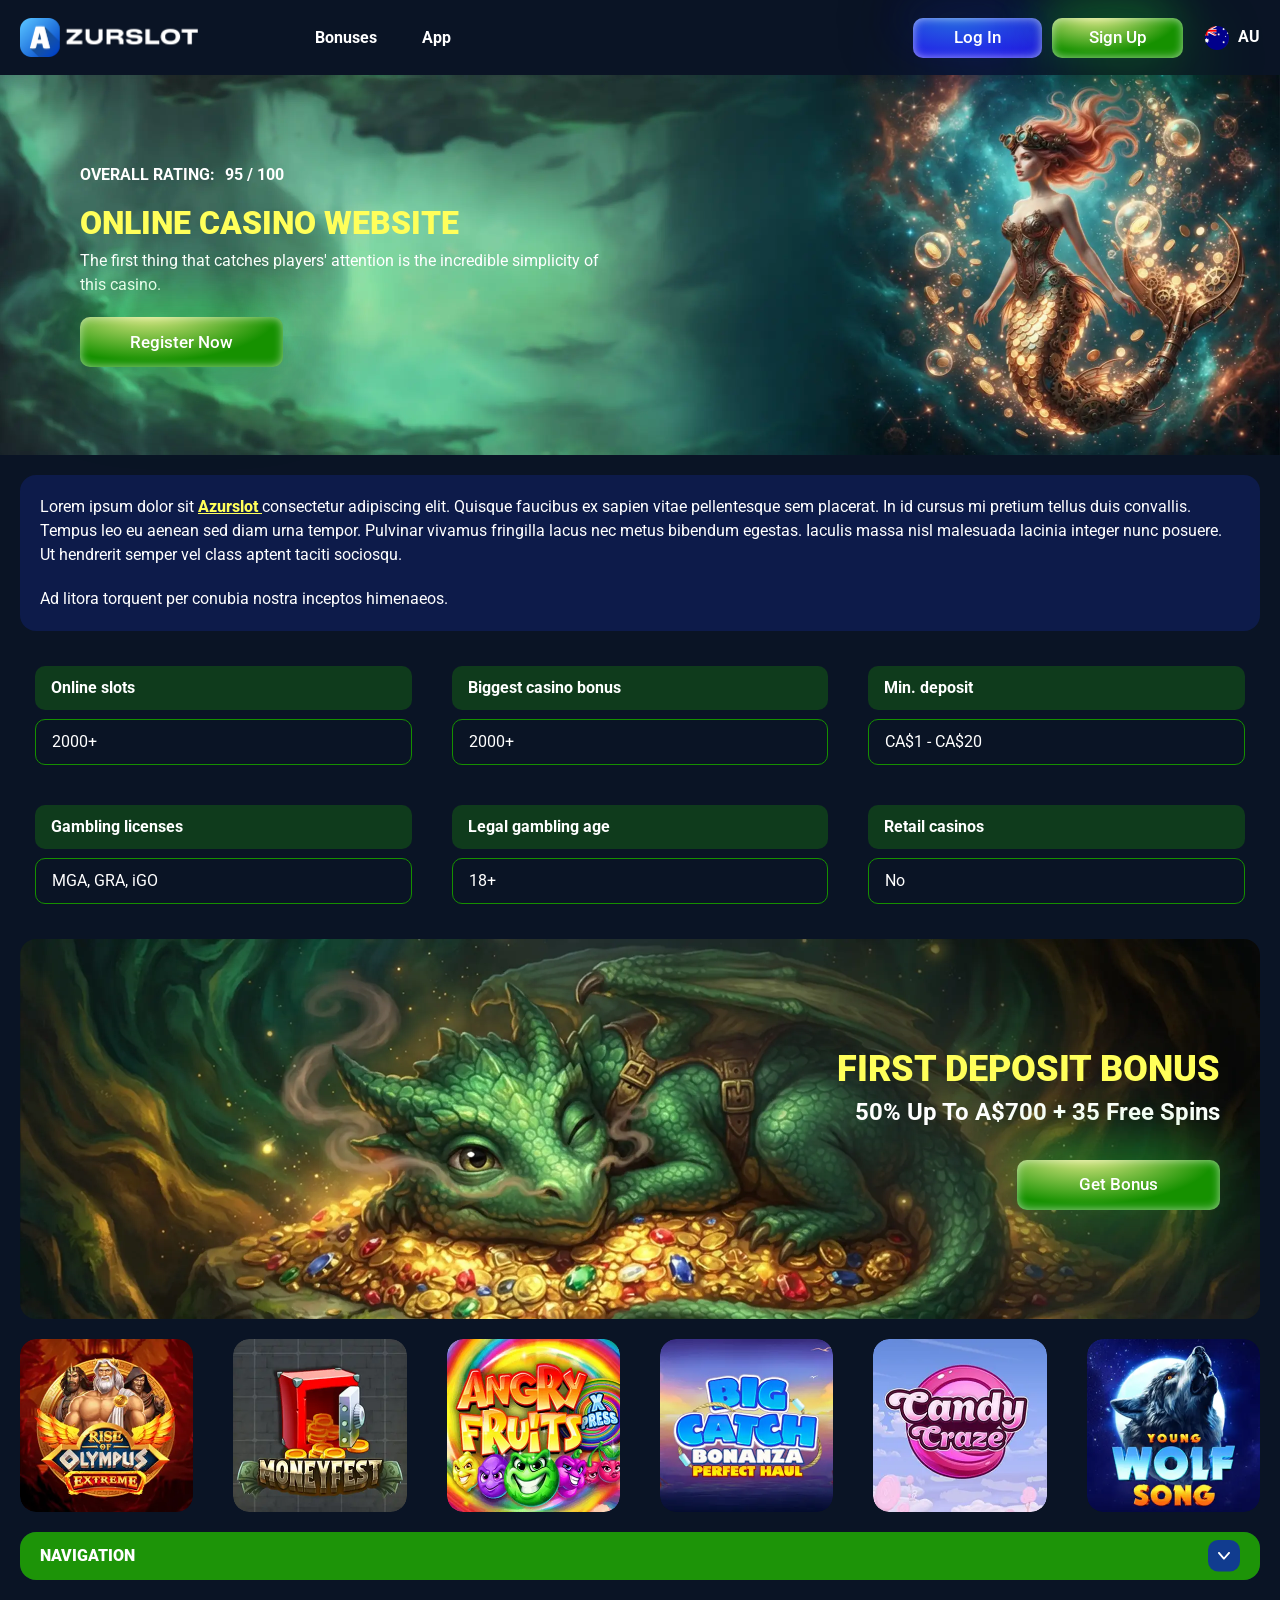
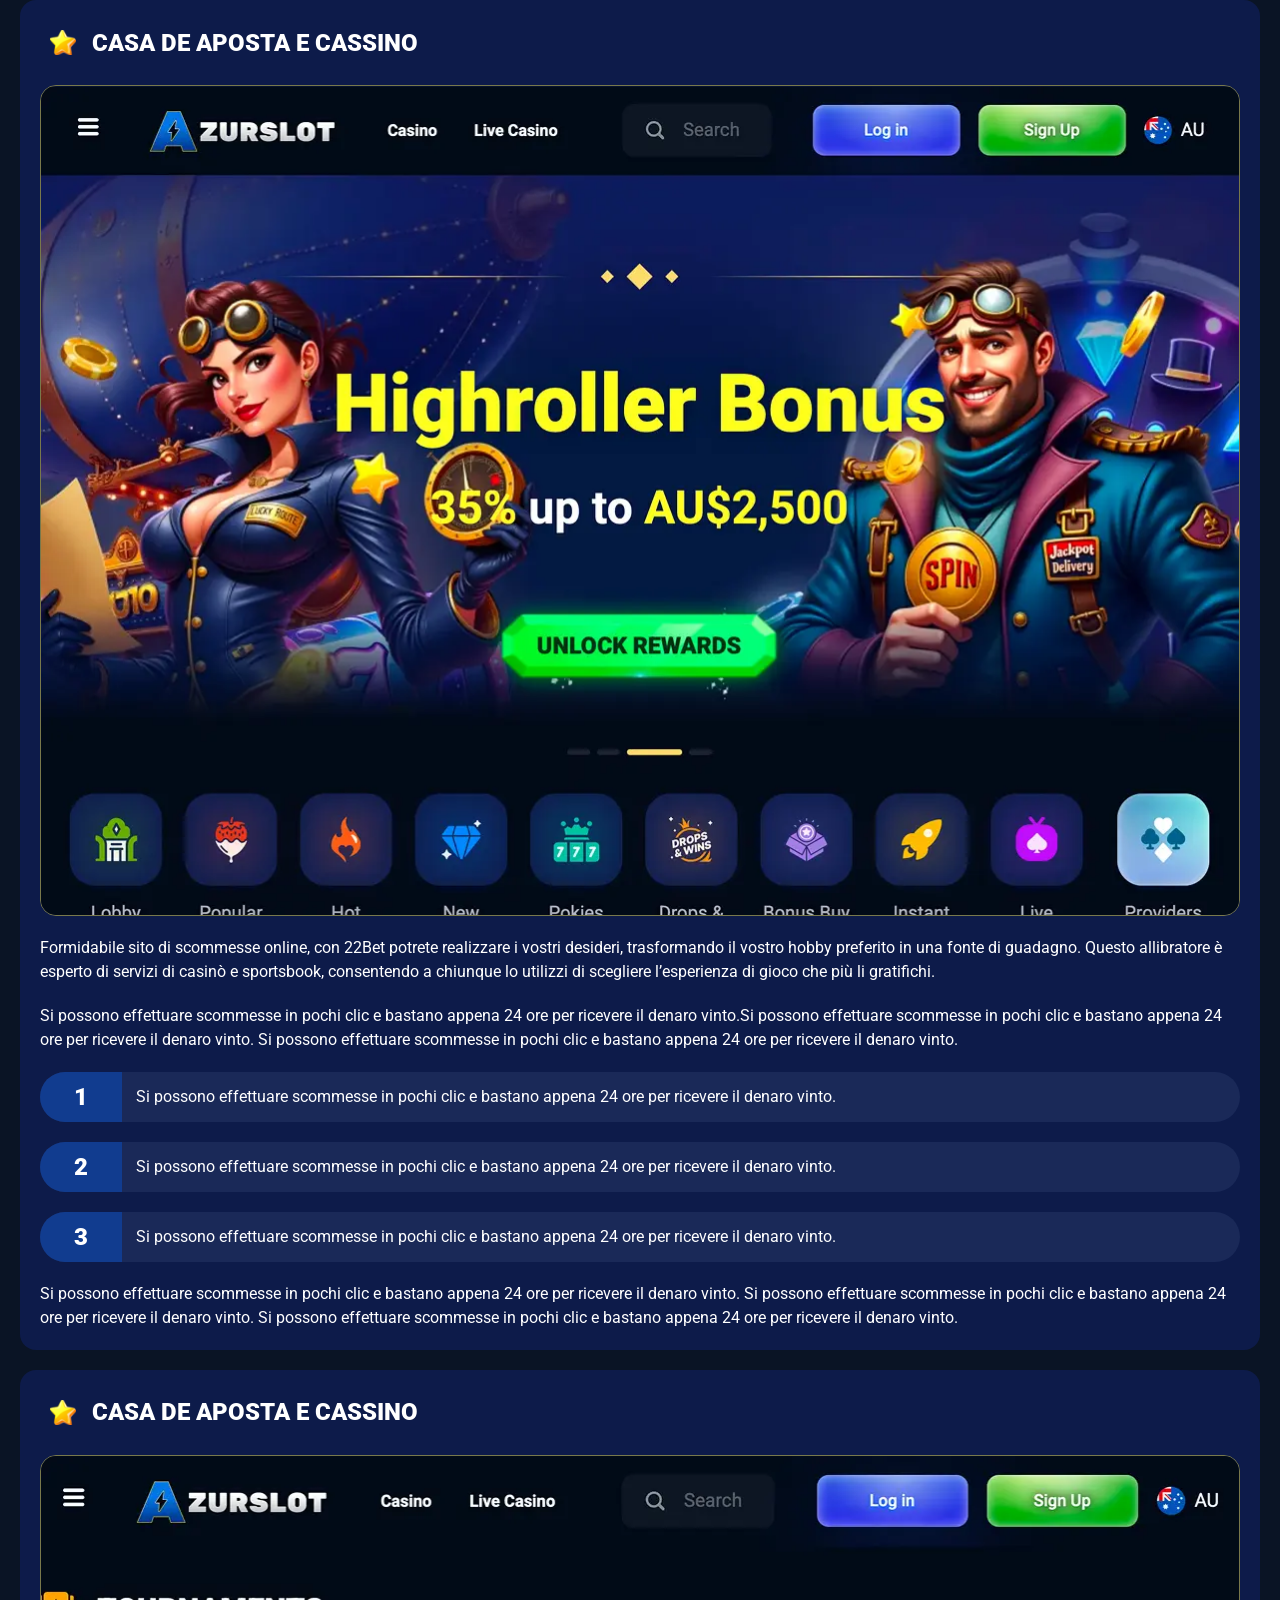
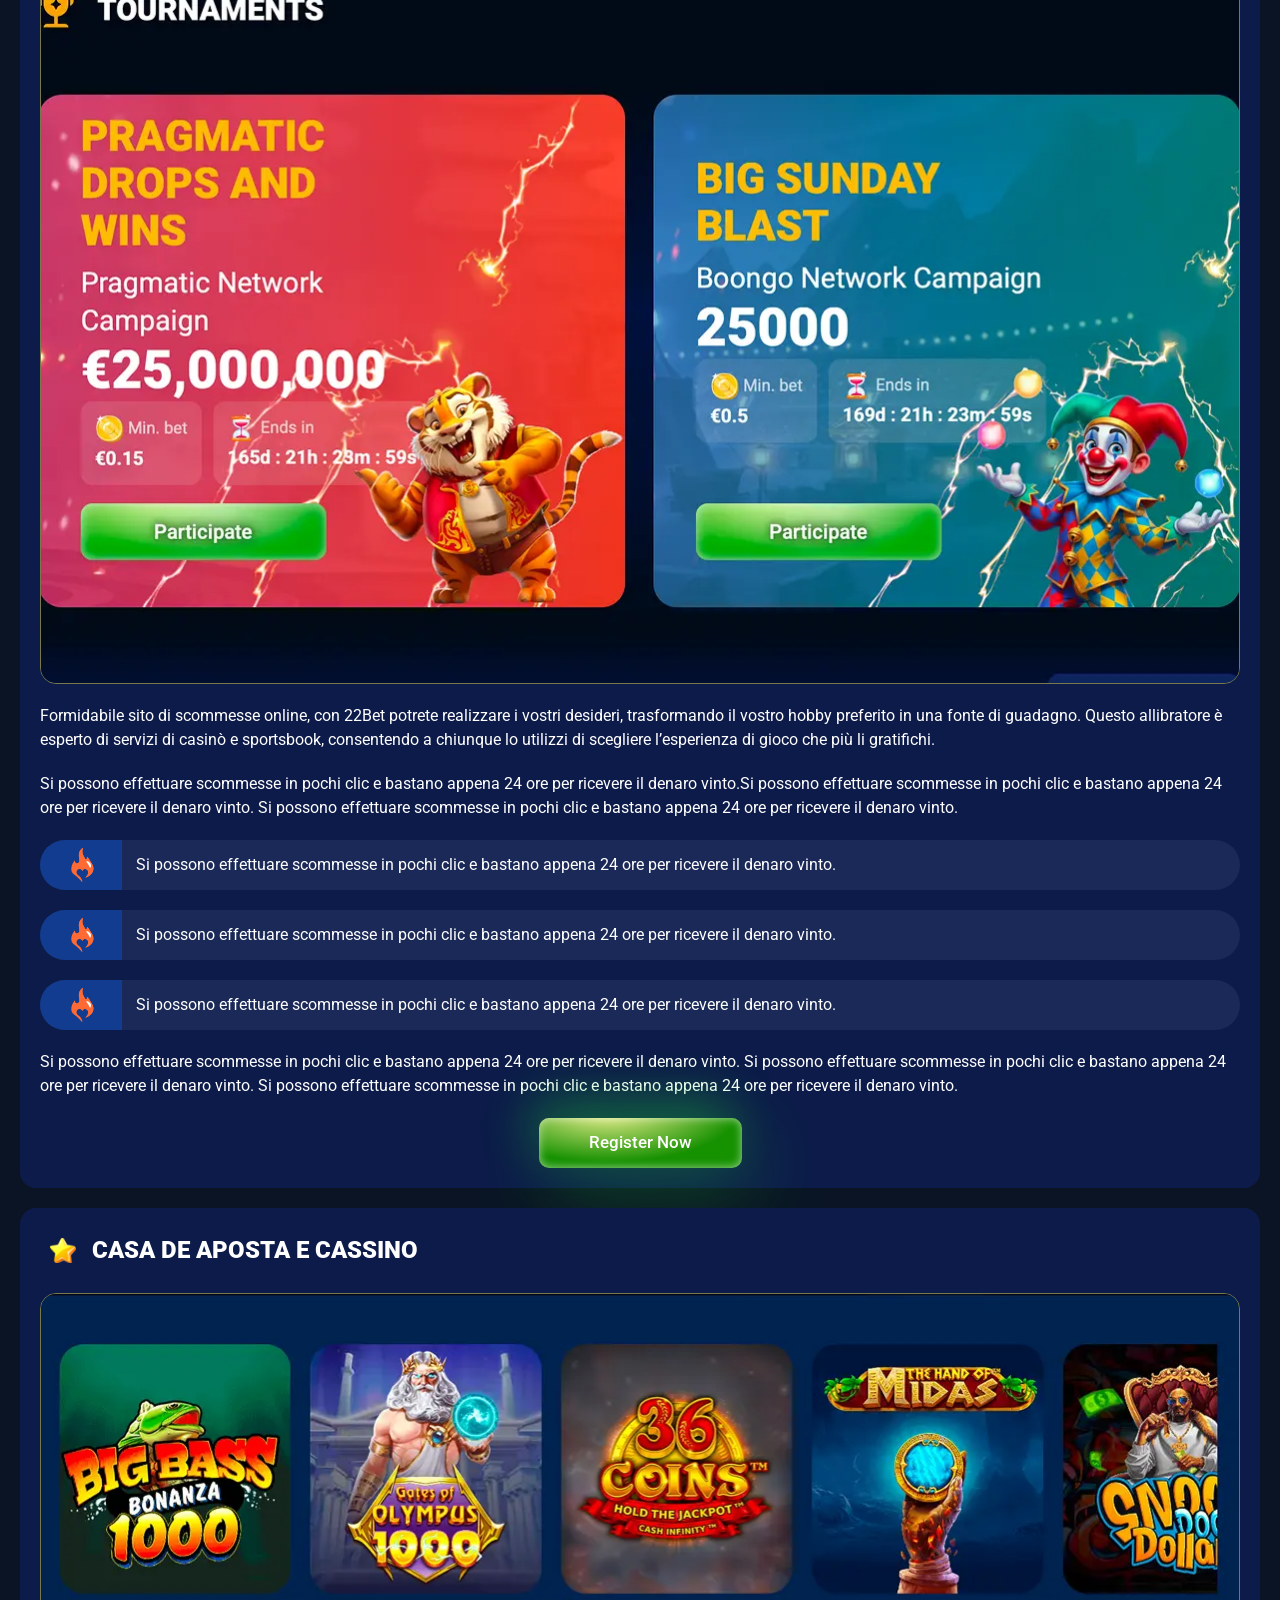
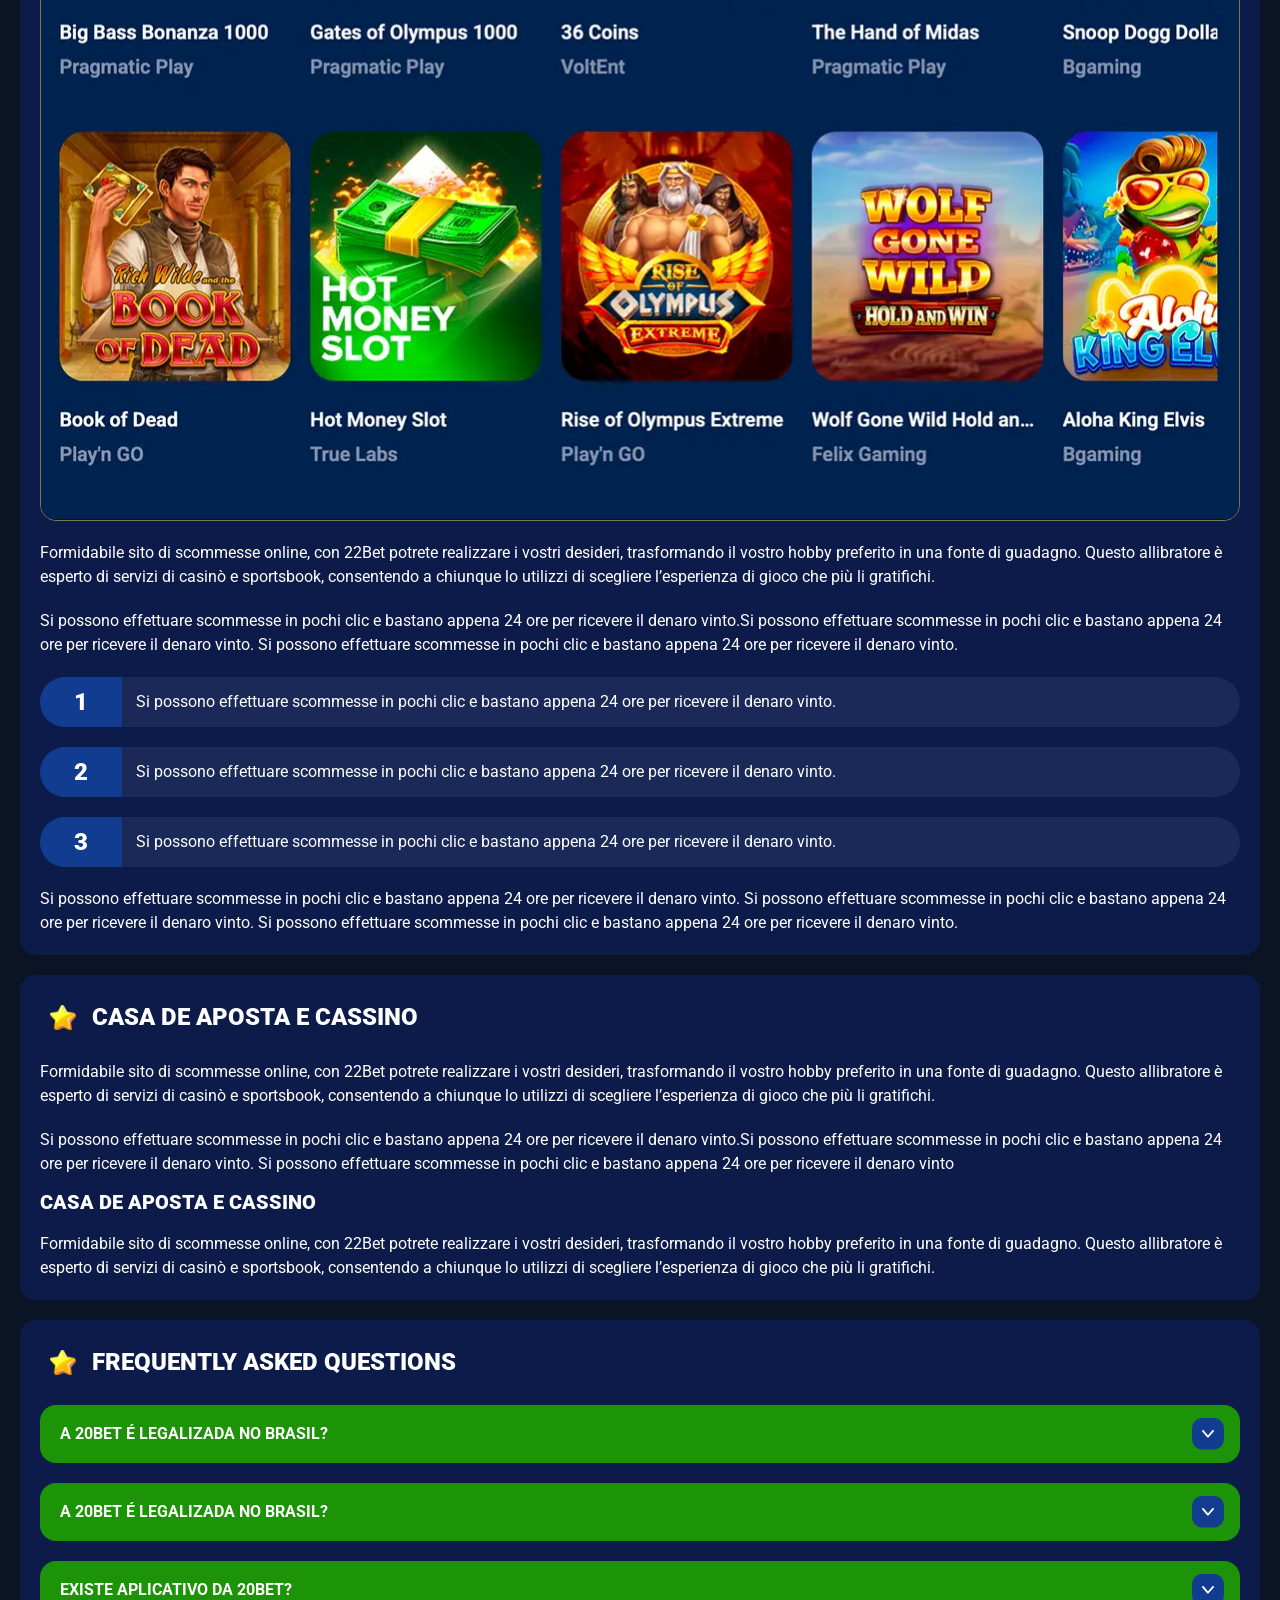
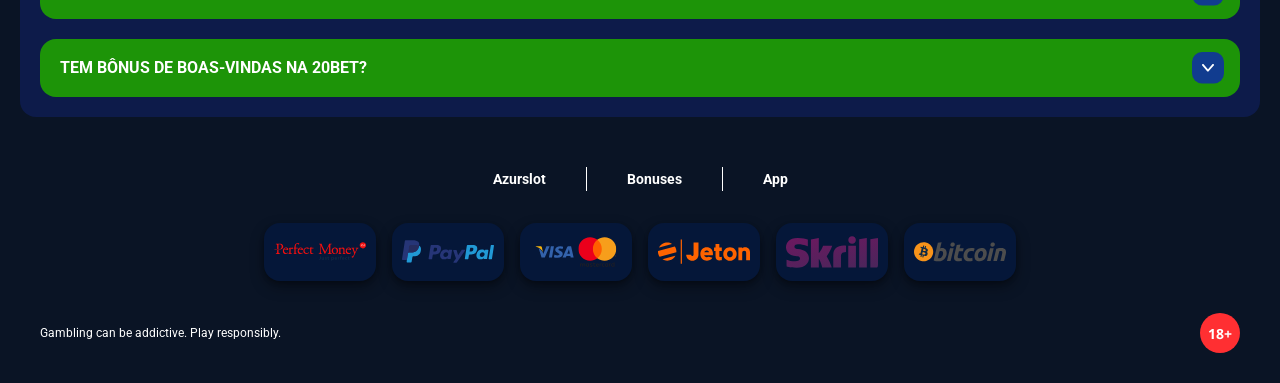
<file: index.html>
<!DOCTYPE html>
<html lang="au">
  <head>
    <meta charset="UTF-8" />
   
    <meta name="viewport" content="width=device-width, initial-scale=1.0" />
    <title>Azurslot </title>
    <meta name="description" content />
    <meta property="og:site_name" content />
    <meta property="og:title" content />
    <meta property="og:type" content="website" />
    <meta property="og:url" content />
    <meta property="og:image" content />
    <meta property="og:image:alt" content />
    <meta property="og:locale" content="au" />
    <meta property="og:description" content />
    <link rel="preconnect" href="https://fonts.googleapis.com" />
    <link rel="preconnect" href="https://fonts.gstatic.com" crossorigin="anonymous" />
 <link href="https://fonts.googleapis.com/css2?family=Roboto:wght@100;300;400;500;700;900&display=swap" rel="stylesheet"> <link rel="stylesheet" href="./css/reset.css" />
<link href="https://fonts.googleapis.com/css2?family=Montserrat:wght@100;200;300;400;500;600;700;800;900&display=swap" rel="stylesheet">   
 <link rel="stylesheet" href="./css/main.css" />
    <link rel="stylesheet" href="./css/media.css"/>
    <link rel="icon" href="./images/Group.png" type="image/x-icon"/>
    <script
    src="https://code.jquery.com/jquery-3.6.1.min.js"
    integrity="sha256-o88AwQnZB+VDvE9tvIXrMQaPlFFSUTR+nldQm1LuPXQ="
    crossorigin="anonymous"
  ></script>
  </head>
  <body>
    <header class="header">
      <section class="content header__content">
        <a href="./index.html" class="logo header__logo"
          ><img src="./images/logo.png" alt="logo" title
        /></a>
        <button class="header__btn-menu" >
          <svg width="16px" height="16px" viewBox="0 0 16 16" xmlns="http://www.w3.org/2000/svg">
              <rect y="0" width="16" height="3" rx="1.5"></rect>
              <rect y="6.5" width="16" height="3" rx="1.5"></rect>
              <rect y="13" width="16" height="3" rx="1.5"></rect>
            </svg>
        </button>

          <nav class="menu header__menu">
            <ul class="header__menu-list">
                
              <li class="" >
            
                <a href="./bonus.html" >
                <span>Bonuses</span>
              </a>
            
              </a>
            </li>
              <li>
                <a href="./app.html">
                 App
                </a>
              </li>
              
             
            </ul>
            <div class="header__button header__button-menu " >
              <a href="#" class="button  button__login-menu">Log In</a>
              <a href="#" class="button button__menu">Sign Up</a>
            </div>
           
          </nav>
            <a href="#" class="button button__login">Log In</a>
            <a href="#" class="button button__singup">Sign Up</a>
           
            <a href="#" class="header__flag">
                <span><img src="./images/flag.png" alt="flag" title /></span>
              <span>au</span>
              </a>
      </section>
    </header>
     <main class="main home main-page">
        <section class=" hero hero__page">
           
            <div class="background">
              <img src="./images/main/bg-main.webp" alt="hero" title />
              
            </div>
            <div class="hero__wrapper">
              <div class="hero__data">
                <div class="hero__rating" >
                  <p>Overall Rating:</p>
                 
                  <span >
                    <span >95</span>
                  <span>/</span> 
                  <span >100</span>
                  
                  </span>
                </div>
                <h1 class="title general hero__title">
                 Online Casino Website
                </h1>
                <p class="hero__text">The first thing that catches players' attention is the incredible simplicity of this casino.</p>
                <a href="#" class="button  hero__button">Register Now</a>
               
              </div>
             
            </div>
          </section>
      <section class="main__wrap main__wrap-page">
       
       <section class="content__wrapper content__wrapper-page">

         
        
       
          <section class="content article">
            <p>
             Lorem ipsum dolor sit <a href="#">Azurslot </a> consectetur adipiscing elit. Quisque faucibus ex sapien vitae pellentesque sem placerat. In id cursus mi pretium tellus duis convallis. Tempus leo eu aenean sed diam urna tempor. Pulvinar vivamus fringilla lacus nec metus bibendum egestas. Iaculis massa nisl malesuada lacinia integer nunc posuere. Ut hendrerit semper vel class aptent taciti sociosqu.
            </p>
            <p>
             Ad litora torquent per conubia nostra inceptos himenaeos.
            </p>
          </section>
      <section class="content features">
           
              <table class="features__table">
               <tbody class="features__group">
                 
                   <tr>
                   <td>Online slots</td>
                   <td>2000+</td>
                  </tr>
                  <tr>
                   <td>Biggest casino bonus</td>
                   <td>2000+</td>
                  </tr>
                  <tr>
                   <td>Min. deposit</td>
                   <td>CA$1 - CA$20</td>
                  </tr>
              
                     <tr>
                     <td>Gambling licenses</td>
                     <td>MGA, GRA, iGO</td>
                   </tr>
                   <tr>
                     <td>Legal gambling age</td>
                     <td>18+</td>
                   </tr>
                   <tr>
                     <td>Retail casinos</td>
                     <td>No</td>
                   </tr>
                
               </tbody>
             </table>
            
         
           </section>  

        
             
             <section class="content banner banner-main">
            <div class="background ">
              
              <img src="./images/main/banner-main.webp" alt="banner" title />
              
            </div>
            <div class="banner__info">
              
              <h2 class="title high banner__title-main">
                  
               first Deposit Bonus
              </h2>
            <p class="banner__subtitle">50% up to A$700 + 35 Free spins</p>
              <a href="#" class="button banner__button">Get  Bonus</a>
            </div>
          </section>
          
           <section class="content casino">
           
              <ul class="casino__list ">
                <li class="casino__item">
                    <a href="#"><div class="casino__wrapper">
                      <img class="casino__img" src="./images/main/card-main1.webp" alt="" title>
                    <div class="casino__hover casino__hover-live">
                        
                        <div class="casino-box">
                            
                        <span  class="button  casino__buttons"><img src="./images/main/play-btn.svg" alt="" title></span>
                        </div>
                    </div>
                    </div>
                    </a>
                </li>
                <li class="casino__item">
                  <a href="#"><div class="casino__wrapper">
                      <img class="casino__img" src="./images/main/card-main2.webp" alt="" title>
                    <div class="casino__hover casino__hover-live">
                        
                        <div class="casino-box">
                            
                        <span  class="button  casino__buttons"><img src="./images/main/play-btn.svg" alt="" title></span>
                        </div>
                    </div>
                    </div>
                    </a>
              </li>
              <li class="casino__item">
              <a href="#"><div class="casino__wrapper">
                      <img class="casino__img" src="./images/main/card-main3.webp" alt="" title>
                    <div class="casino__hover casino__hover-live">
                        
                        <div class="casino-box">
                            
                        <span  class="button  casino__buttons"><img src="./images/main/play-btn.svg" alt="" title></span>
                        </div>
                    </div>
                    </div>
                    </a>
            </li>
             <li class="casino__item">
                <a href="#"><div class="casino__wrapper">
                      <img class="casino__img" src="./images/main/card-main4.webp" alt="" title>
                    <div class="casino__hover casino__hover-live">
                        
                        <div class="casino-box">
                            
                        <span  class="button  casino__buttons"><img src="./images/main/play-btn.svg" alt="" title></span>
                        </div>
                    </div>
                    </div>
                    </a>
            </li>
             <li class="casino__item">
                <a href="#"><div class="casino__wrapper">
                      <img class="casino__img" src="./images/main/card-main5.webp" alt="" title>
                    <div class="casino__hover casino__hover-live">
                        
                        <div class="casino-box">
                            
                        <span  class="button  casino__buttons"><img src="./images/main/play-btn.svg" alt="" title></span>
                        </div>
                    </div>
                    </div>
                    </a>
            </li>
           <li class="casino__item">
                <a href="#"><div class="casino__wrapper">
                      <img class="casino__img" src="./images/main/card-main6.webp" alt="" title>
                    <div class="casino__hover casino__hover-live">
                        
                        <div class="casino-box">
                            
                        <span  class="button  casino__buttons"><img src="./images/main/play-btn.svg" alt="" title></span>
                        </div>
                    </div>
                    </div>
                    </a>
            </li>
          
          

              </ul>
         </section>
              <section class="content menu-review__content">
              

            
                <div class="menu__review-desk menu__review-content">Navigation</div>
                <ul class="menu__review menu__review-list">
                  <li><a href="#">Lorem ipsum dolor sit</a></li>
                    <li><a href="#">Amet consectetur adipiscing</a></li>
                      <li><a href="#">Quisque faucibus ex sapien vitae</a></li>
                        <li><a href="#">Ut hendrerit sempero</a></li>
                          <li><a href="#">Pulvinar vivamus fringilla</a></li>
                           <li><a href="#">Ad litora torquent per conubia</a></li>
                         
                          
                </ul>
             
          
          </section>
          
        
          <section class="content article">
            <h2 class="title high article__title">Casa de Aposta e Cassino</h2>
             <div class="images">
              <img src="./images/main/image1-main.webp" alt="banner" title />
            </div>
            <p>
             Formidabile sito di scommesse online, con 22Bet potrete realizzare i vostri desideri, trasformando il vostro hobby preferito in una fonte di guadagno. Questo allibratore è esperto di servizi di casinò e sportsbook, consentendo a chiunque lo utilizzi di scegliere l’esperienza di gioco che più li gratifichi.
            </p>
            <p>
             Si possono effettuare scommesse in pochi clic e bastano appena 24 ore per ricevere il denaro vinto.Si possono effettuare scommesse in pochi clic e bastano appena 24 ore per ricevere il denaro vinto. Si possono effettuare scommesse in pochi clic e bastano appena 24 ore per ricevere il denaro vinto.
            </p>
           <ol>
              <li>Si possono effettuare scommesse in pochi clic e bastano appena 24 ore per ricevere il denaro vinto.</li>
              <li>Si possono effettuare scommesse in pochi clic e bastano appena 24 ore per ricevere il denaro vinto.</li>
              <li>Si possono effettuare scommesse in pochi clic e bastano appena 24 ore per ricevere il denaro vinto.</li>
            </ol>
            <p>Si possono effettuare scommesse in pochi clic e bastano appena 24 ore per ricevere il denaro vinto. Si possono effettuare scommesse in pochi clic e bastano appena 24 ore per ricevere il denaro vinto. Si possono effettuare scommesse in pochi clic e bastano appena 24 ore per ricevere il denaro vinto.</p>
          </section>
           <section class="content article">
            <h2 class="title high article__title">Casa de Aposta e Cassino</h2>
             <div class="images">
              <img src="./images/main/image2-main.webp" alt="banner" title />
            </div>
            <p>
             Formidabile sito di scommesse online, con 22Bet potrete realizzare i vostri desideri, trasformando il vostro hobby preferito in una fonte di guadagno. Questo allibratore è esperto di servizi di casinò e sportsbook, consentendo a chiunque lo utilizzi di scegliere l’esperienza di gioco che più li gratifichi.
            </p>
            <p>
             Si possono effettuare scommesse in pochi clic e bastano appena 24 ore per ricevere il denaro vinto.Si possono effettuare scommesse in pochi clic e bastano appena 24 ore per ricevere il denaro vinto. Si possono effettuare scommesse in pochi clic e bastano appena 24 ore per ricevere il denaro vinto.
            </p>
           <ul>
              <li>Si possono effettuare scommesse in pochi clic e bastano appena 24 ore per ricevere il denaro vinto.</li>
              <li>Si possono effettuare scommesse in pochi clic e bastano appena 24 ore per ricevere il denaro vinto.</li>
              <li>Si possono effettuare scommesse in pochi clic e bastano appena 24 ore per ricevere il denaro vinto.</li>
            </ul>
            <p>Si possono effettuare scommesse in pochi clic e bastano appena 24 ore per ricevere il denaro vinto. Si possono effettuare scommesse in pochi clic e bastano appena 24 ore per ricevere il denaro vinto. Si possono effettuare scommesse in pochi clic e bastano appena 24 ore per ricevere il denaro vinto.</p>
         <a href="#" class="button">Register Now</a>
          </section>
           <section class="content article">
            <h2 class="title high article__title">Casa de Aposta e Cassino</h2>
             <div class="images">
              <img src="./images/main/image3-main.webp" alt="banner" title />
            </div>
            <p>
             Formidabile sito di scommesse online, con 22Bet potrete realizzare i vostri desideri, trasformando il vostro hobby preferito in una fonte di guadagno. Questo allibratore è esperto di servizi di casinò e sportsbook, consentendo a chiunque lo utilizzi di scegliere l’esperienza di gioco che più li gratifichi.
            </p>
            <p>
             Si possono effettuare scommesse in pochi clic e bastano appena 24 ore per ricevere il denaro vinto.Si possono effettuare scommesse in pochi clic e bastano appena 24 ore per ricevere il denaro vinto. Si possono effettuare scommesse in pochi clic e bastano appena 24 ore per ricevere il denaro vinto.
            </p>
           <ol>
              <li>Si possono effettuare scommesse in pochi clic e bastano appena 24 ore per ricevere il denaro vinto.</li>
              <li>Si possono effettuare scommesse in pochi clic e bastano appena 24 ore per ricevere il denaro vinto.</li>
              <li>Si possono effettuare scommesse in pochi clic e bastano appena 24 ore per ricevere il denaro vinto.</li>
            </ol>
            <p>Si possono effettuare scommesse in pochi clic e bastano appena 24 ore per ricevere il denaro vinto. Si possono effettuare scommesse in pochi clic e bastano appena 24 ore per ricevere il denaro vinto. Si possono effettuare scommesse in pochi clic e bastano appena 24 ore per ricevere il denaro vinto.</p>
          </section>
           <section class="content article">
            <h2 class="title high article__title">Casa de Aposta e Cassino</h2>
            <p>Formidabile sito di scommesse online, con 22Bet potrete realizzare i vostri desideri, trasformando il vostro hobby preferito in una fonte di guadagno. Questo allibratore è esperto di servizi di casinò e sportsbook, consentendo a chiunque lo utilizzi di scegliere l’esperienza di gioco che più li gratifichi.</p>
            <p>Si possono effettuare scommesse in pochi clic e bastano appena 24 ore per ricevere il denaro vinto.Si possono effettuare scommesse in pochi clic e bastano appena 24 ore per ricevere il denaro vinto. Si possono effettuare scommesse in pochi clic e bastano appena 24 ore per ricevere il denaro vinto</p>
            <h3>Casa de Aposta e Cassino</h3>
            <p>Formidabile sito di scommesse online, con 22Bet potrete realizzare i vostri desideri, trasformando il vostro hobby preferito in una fonte di guadagno. Questo allibratore è esperto di servizi di casinò e sportsbook, consentendo a chiunque lo utilizzi di scegliere l’esperienza di gioco che più li gratifichi.</p>
           </section>

          <section class="content faq">
            <h2 class="title high faq__title">Frequently Asked Questions</h2>
            <ol class="faq__list " >
              <li class="faq__item"  >
                <h3 class="title medium faq__subtitle js-button-expander js-button-expander--faq"  >A 20Bet é legalizada no Brasil?
                 </h3>
                <div  class="faq__answer js-expand-content js-expand-content--faq" >
                  <p  >
                    Sim, a casa de apostas tem licença emitida por Curaçao, que é reconhecida no Brasil e a permite atuar por aqui.
                  </p>
                </div>
              </li>
              <li class="faq__item"  >
                <h3 class="title medium faq__subtitle js-button-expander js-button-expander--faq"  >A 20Bet é legalizada no Brasil?</h3>
                <div class="faq__answer js-expand-content js-expand-content--faq" >
                  <p  >
                    Sim, a casa de apostas tem licença emitida por Curaçao, que é reconhecida no Brasil e a permite atuar por aqui.
                  </p>
                </div>
              </li> 
              <li class="faq__item"  >
                <h3 class="title medium faq__subtitle js-button-expander js-button-expander--faq"  >Existe aplicativo da 20Bet?</h3>
                <div class="faq__answer js-expand-content js-expand-content--faq" >
                  <p  >
                   Sim, disponível para sistemas operacionais iOS e Android.
                  </p>
                </div>
              </li> 
              <li class="faq__item"  >
                <h3 class="title medium faq__subtitle js-button-expander js-button-expander--faq"  >Tem bônus de boas-vindas na 20Bet?</h3>
                <div class="faq__answer js-expand-content js-expand-content--faq" >
                  <p  >
                   O pacote especial para novos usuários da 20Bet paga 100% sobre o primeiro depósito, com limite de 600 BRL.
                  </p>
                </div>
              </li> 
             
            </ol>
          </section>
          
        </section> 
      
        <div class=""  onclick="scrollToTop()">
          <button class="main__arrow" id="scrollToTopBtn"></button>
        </div> 
        
      </section>
    </main> 
     <footer class=" footer ">
      <section class="content footer__content">
        <ul class="footer__menu">
         <li><a href="/">Azurslot </a></li>
         <li><a href="./bonus.html">bonuses</a></li>
         <li><a href="./app.html">app</a></li>
         
        </ul>
       
          <ul class="footer__cards-list">
           
            <li>
              <a href="#"
                ><img src="./images/footer-img1.svg" alt="card" title
              /></a>
            </li>
           <li>
              <a href="#"
                ><img src="./images/footer-img2.svg" alt="card" title
              /></a>
            </li> <li>
              <a href="#"
                ><img src="./images/footer-img3.svg" alt="card" title
              /></a>
            </li> <li>
              <a href="#"
                ><img src="./images/footer-img4.svg" alt="card" title
              /></a>
            </li> <li>
              <a href="#"
                ><img src="./images/footer-img5.svg" alt="card" title
              /></a>
            </li> <li>
              <a href="#"
                ><img src="./images/footer-img6.svg" alt="card" title
              /></a>
            </li>
          </ul>
       
        <div class="footer__wrapp">
          <div class="footer__text">
           
            <p>Gambling can be addictive. Play responsibly. 
</p>
           
          </div>
          <div class="footer__age">
            <img src="./images/age.svg" alt="age" title />
          </div>
        </div>
      
      </section>
    </footer>
    <script src="./js/arrowUp.js" defer></script>
    <script src="./js/sidebar.js" defer></script>
    <script src="./js/expander.js" defer></script>
    <script src="./js/mobile-menu.js" defer></script>
    <!-- <script src="./js/clock.js" defer></script> -->
  </body>
</html>
</file>
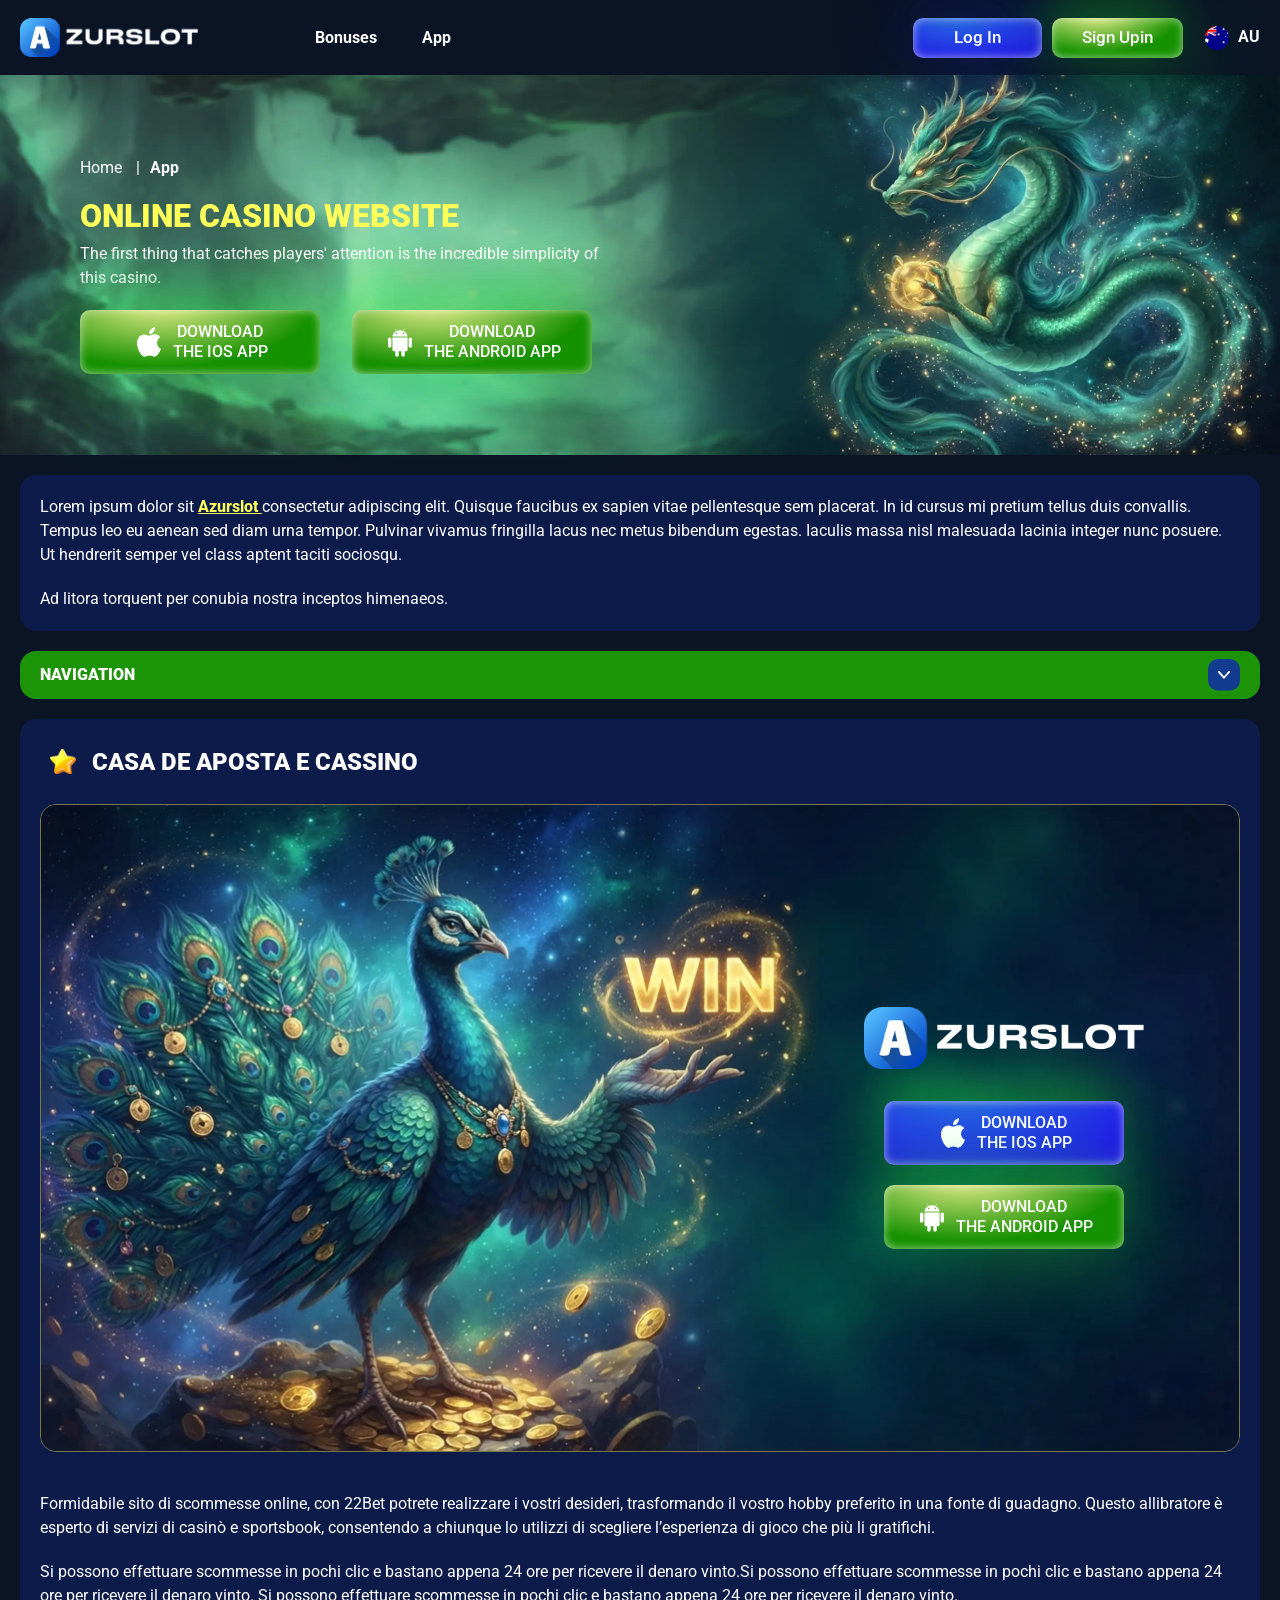
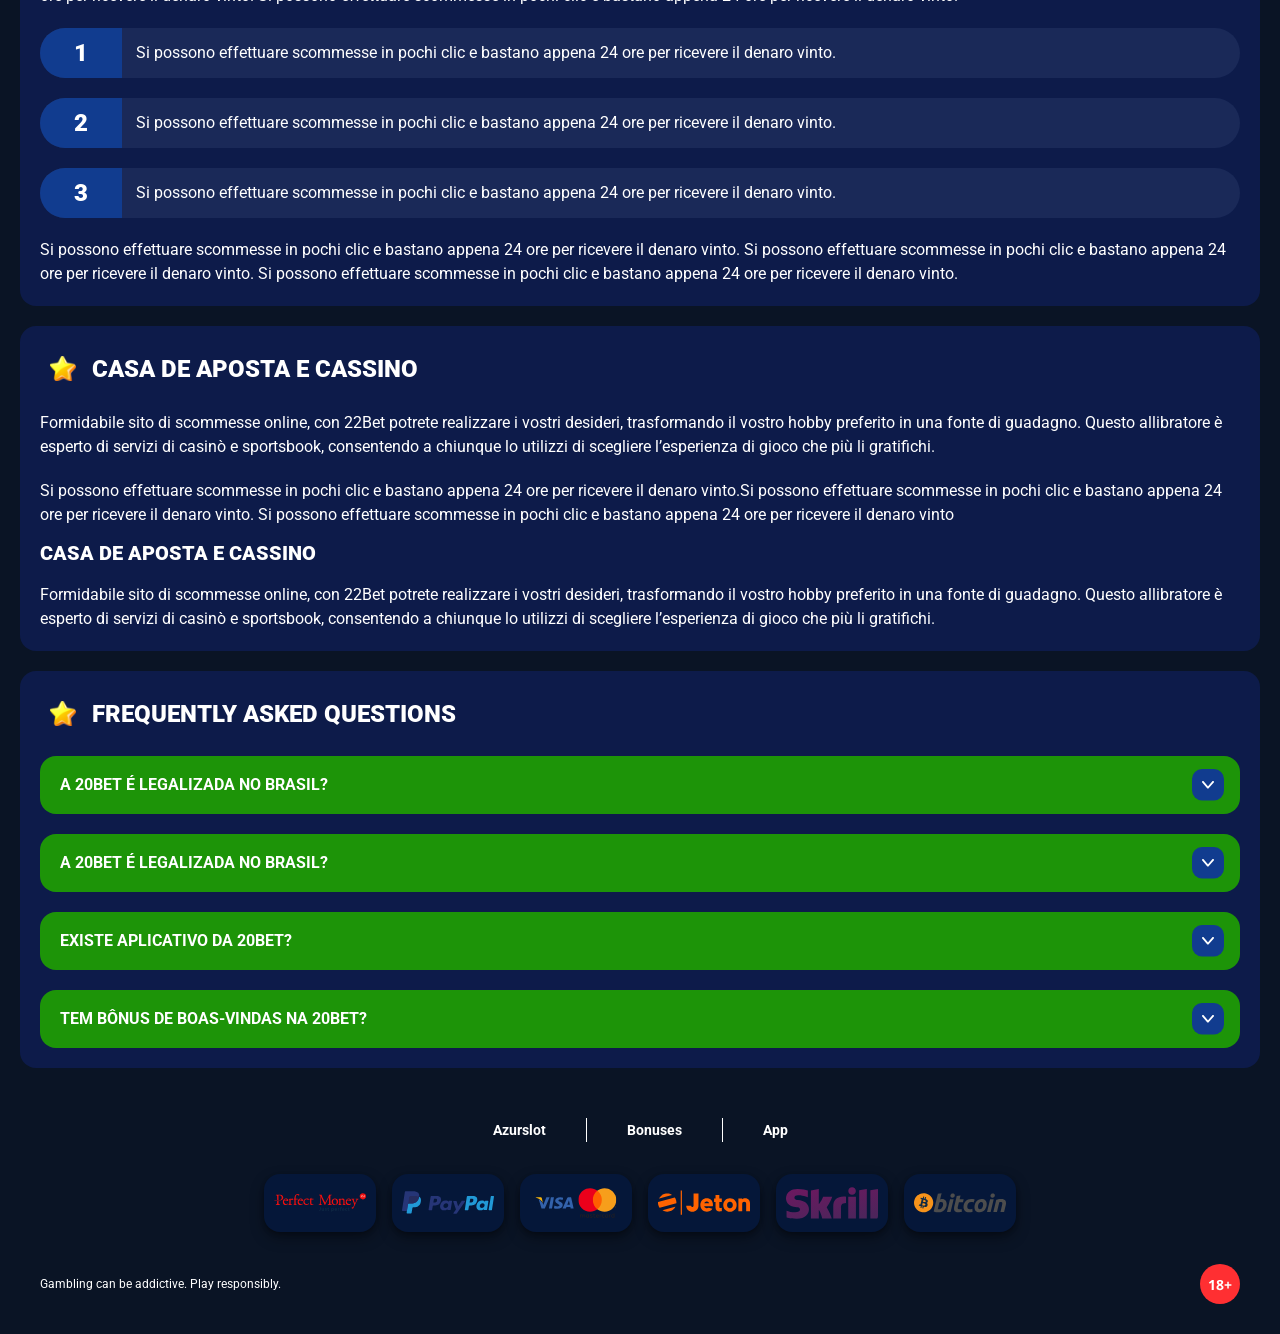
<file: app.html>
<!DOCTYPE html>
<html lang="au">
  <head>
    <meta charset="UTF-8" />
   
    <meta name="viewport" content="width=device-width, initial-scale=1.0" />
    <title> Azurslot  </title>
    <meta name="description" content />
    <meta property="og:site_name" content />
    <meta property="og:title" content />
    <meta property="og:type" content="website" />
    <meta property="og:url" content />
    <meta property="og:image" content />
    <meta property="og:image:alt" content />
    <meta property="og:locale" content="au" />
    <meta property="og:description" content />
    <link rel="preconnect" href="https://fonts.googleapis.com" />
    <link rel="preconnect" href="https://fonts.gstatic.com" crossorigin="anonymous" />
 <link href="https://fonts.googleapis.com/css2?family=Roboto:wght@100;300;400;500;700;900&display=swap" rel="stylesheet"> <link rel="stylesheet" href="./css/reset.css" />
 <link href="https://fonts.googleapis.com/css2?family=Montserrat:wght@100;200;300;400;500;600;700;800;900&display=swap" rel="stylesheet">
   <link rel="stylesheet" href="./css/reset.css" />
    <link rel="stylesheet" href="./css/main.css" />
    <link rel="stylesheet" href="./css/media.css"/>
    <link rel="icon" href="./images/Group.png" type="image/x-icon"/>
    <script
    src="https://code.jquery.com/jquery-3.6.1.min.js"
    integrity="sha256-o88AwQnZB+VDvE9tvIXrMQaPlFFSUTR+nldQm1LuPXQ="
    crossorigin="anonymous"
  ></script>
  </head>
  <body>
    <header class="header">
      <section class="content header__content">
        <a href="./index.html" class="logo header__logo"
          ><img src="./images/logo.png" alt="logo" title
        /></a>
        <button class="header__btn-menu" >
          <svg width="16px" height="16px" viewBox="0 0 16 16" xmlns="http://www.w3.org/2000/svg">
              <rect y="0" width="16" height="3" rx="1.5"></rect>
              <rect y="6.5" width="16" height="3" rx="1.5"></rect>
              <rect y="13" width="16" height="3" rx="1.5"></rect>
            </svg>
        </button>

          <nav class="menu header__menu">
           <ul class="header__menu-list">
                
              <li class="" >
            
                <a href="./bonus.html" >
                <span>Bonuses</span>
              </a>
            
              </a>
            </li>
              <li>
                <a href="./app.html">
                 App
                </a>
              </li>
              
             
            </ul>
            <div class="header__button header__button-menu " >
              <a href="#" class="button  button__login-menu">Log In</a>
              <a href="#" class="button button__menu">Sign Upn</a>
            </div>
           
          </nav>
            <a href="#" class="button button__login">Log In</a>
            <a href="#" class="button button__singup">Sign Upin</a>
            
            <a href="#" class="header__flag">
                <span><img src="./images/flag.png" alt="flag" title /></span>
                <span>au</span>
              </a>
      </section>
    </header>
     <main class="main home main-page">
        <section class=" hero hero__page">
           
            <div class="background background-page">
              <img src="./images/app/bg-app.webp" alt="hero" title />
              
            </div>
            <div class="hero__wrapper hero__wrapper-page">
              <div class="hero__data hero__data-bonus">
                <ul
                class="breadcrumbs "
                
              >
                <li
                  
                >
                  <a href="#" >
                    <span >Home</span></a
                  >
                 
                </li>
                <li
                  
                >
                  <a href="/" > <span >App</span></a>
                 
                </li>
              </ul>
                <h1 class="title general hero__title">
                  Online Casino Website
                </h1>
                 <p class="hero__text">The first thing that catches players' attention is the incredible simplicity of this casino.</p>
               
              <div class="banner__content banner__content-app">
             
                  <a href="#" class="banner__btn banner__btn-app">
                    <img src="./images/main/apple-app.svg" alt="icon" title>
                   Download  </br> the
IOS app
                  </a>
                  <a href="#" class="banner__btn banner__btn-android"
                    > <img src="./images/main/android-app.svg" alt="icon" title>Download  </br> the
 Android app</a
                  >
                </div>
              </div>
             
            </div>
          </section>
      <section class="main__wrap main__wrap-page">
       
       <section class="content__wrapper content__wrapper-page">

         
        
       
          <section class="content article">
            <p>
             Lorem ipsum dolor sit <a href="#"> Azurslot </a> consectetur adipiscing elit. Quisque faucibus ex sapien vitae pellentesque sem placerat. In id cursus mi pretium tellus duis convallis. Tempus leo eu aenean sed diam urna tempor. Pulvinar vivamus fringilla lacus nec metus bibendum egestas. Iaculis massa nisl malesuada lacinia integer nunc posuere. Ut hendrerit semper vel class aptent taciti sociosqu.
            </p>
            <p>
             Ad litora torquent per conubia nostra inceptos himenaeos.
            </p>
          </section>
         
       <section class="content menu-review__content">
              

            
                <div class="menu__review-desk menu__review-content">Navigation</div>
                <ul class="menu__review menu__review-list">
                  <li><a href="#">Lorem ipsum dolor sit</a></li>
                    <li><a href="#">Amet consectetur adipiscing</a></li>
                      <li><a href="#">Quisque faucibus ex sapien vitae</a></li>
                        <li><a href="#">Ut hendrerit sempero</a></li>
                          <li><a href="#">Pulvinar vivamus fringilla</a></li>
                           <li><a href="#">Ad litora torquent per conubia</a></li>
                         
                          
                </ul>
             
          
          </section>
        
          <section class="content article">
            <h2 class="title high article__title">Casa de Aposta e Cassino</h2>
                 <section class="content banner banner__app">
          <div class="background banner__background-app">
            <img src="./images/app/banner-app.webp" alt="banner" title />
          </div>
          <div class="banner__content-app banner__content-apps">
            <div class="button__wrap-app button__wrap-banner">
               <a href="#" class="banner__btn banner__btn-app">
                    <img src="./images/main/apple-app.svg" alt="icon" title>
                   Download  </br> the
IOS app
                  </a>
                  <a href="#" class="banner__btn banner__btn-android"
                    > <img src="./images/main/android-app.svg" alt="icon" title>Download  </br> the
 Android app</a
                  >
            </div>
            <a href="#" class="logo banner__logo"
              ><img src="./images/logo.png" alt="logo" title=""
            /></a>
          </div>
        </section>
            <p>
             Formidabile sito di scommesse online, con 22Bet potrete realizzare i vostri desideri, trasformando il vostro hobby preferito in una fonte di guadagno. Questo allibratore è esperto di servizi di casinò e sportsbook, consentendo a chiunque lo utilizzi di scegliere l’esperienza di gioco che più li gratifichi.
            </p>
            <p>
             Si possono effettuare scommesse in pochi clic e bastano appena 24 ore per ricevere il denaro vinto.Si possono effettuare scommesse in pochi clic e bastano appena 24 ore per ricevere il denaro vinto. Si possono effettuare scommesse in pochi clic e bastano appena 24 ore per ricevere il denaro vinto.
            </p>
           <ol>
              <li>Si possono effettuare scommesse in pochi clic e bastano appena 24 ore per ricevere il denaro vinto.</li>
              <li>Si possono effettuare scommesse in pochi clic e bastano appena 24 ore per ricevere il denaro vinto.</li>
              <li>Si possono effettuare scommesse in pochi clic e bastano appena 24 ore per ricevere il denaro vinto.</li>
            </ol>
            <p>Si possono effettuare scommesse in pochi clic e bastano appena 24 ore per ricevere il denaro vinto. Si possono effettuare scommesse in pochi clic e bastano appena 24 ore per ricevere il denaro vinto. Si possono effettuare scommesse in pochi clic e bastano appena 24 ore per ricevere il denaro vinto.</p>
          </section>
         
         
           <section class="content article">
            <h2 class="title high article__title">Casa de Aposta e Cassino</h2>
            <p>Formidabile sito di scommesse online, con 22Bet potrete realizzare i vostri desideri, trasformando il vostro hobby preferito in una fonte di guadagno. Questo allibratore è esperto di servizi di casinò e sportsbook, consentendo a chiunque lo utilizzi di scegliere l’esperienza di gioco che più li gratifichi.</p>
            <p>Si possono effettuare scommesse in pochi clic e bastano appena 24 ore per ricevere il denaro vinto.Si possono effettuare scommesse in pochi clic e bastano appena 24 ore per ricevere il denaro vinto. Si possono effettuare scommesse in pochi clic e bastano appena 24 ore per ricevere il denaro vinto</p>
            <h3>Casa de Aposta e Cassino</h3>
            <p>Formidabile sito di scommesse online, con 22Bet potrete realizzare i vostri desideri, trasformando il vostro hobby preferito in una fonte di guadagno. Questo allibratore è esperto di servizi di casinò e sportsbook, consentendo a chiunque lo utilizzi di scegliere l’esperienza di gioco che più li gratifichi.</p>
           </section>

          <section class="content faq">
            <h2 class="title high faq__title">Frequently Asked Questions</h2>
            <ul class="faq__list " >
              <li class="faq__item"  >
                <h3 class="title medium faq__subtitle js-button-expander js-button-expander--faq"  >A 20Bet é legalizada no Brasil?
                 </h3>
                <div  class="faq__answer js-expand-content js-expand-content--faq" >
                  <p  >
                    Sim, a casa de apostas tem licença emitida por Curaçao, que é reconhecida no Brasil e a permite atuar por aqui.
                  </p>
                </div>
              </li>
              <li class="faq__item"  >
                <h3 class="title medium faq__subtitle js-button-expander js-button-expander--faq"  >A 20Bet é legalizada no Brasil?</h3>
                <div class="faq__answer js-expand-content js-expand-content--faq" >
                  <p  >
                    Sim, a casa de apostas tem licença emitida por Curaçao, que é reconhecida no Brasil e a permite atuar por aqui.
                  </p>
                </div>
              </li> 
              <li class="faq__item"  >
                <h3 class="title medium faq__subtitle js-button-expander js-button-expander--faq"  >Existe aplicativo da 20Bet?</h3>
                <div class="faq__answer js-expand-content js-expand-content--faq" >
                  <p  >
                   Sim, disponível para sistemas operacionais iOS e Android.
                  </p>
                </div>
              </li> 
              <li class="faq__item"  >
                <h3 class="title medium faq__subtitle js-button-expander js-button-expander--faq"  >Tem bônus de boas-vindas na 20Bet?</h3>
                <div class="faq__answer js-expand-content js-expand-content--faq" >
                  <p  >
                   O pacote especial para novos usuários da 20Bet paga 100% sobre o primeiro depósito, com limite de 600 BRL.
                  </p>
                </div>
              </li> 
             
            </ul>
          </section>
          
        </section> 
      
        <div class=""  onclick="scrollToTop()">
          <button class="main__arrow" id="scrollToTopBtn"></button>
        </div> 
        
      </section>
    </main> 
 <footer class=" footer ">
      <section class="content footer__content">
        <ul class="footer__menu">
         <li><a href="/"> Azurslot </a></li>
         <li><a href="./bonus.html">bonuses</a></li>
         <li><a href="./app.html">app</a></li>
         
        </ul>
       
          <ul class="footer__cards-list">
           
            <li>
              <a href="#"
                ><img src="./images/footer-img1.svg" alt="card" title
              /></a>
            </li>
           <li>
              <a href="#"
                ><img src="./images/footer-img2.svg" alt="card" title
              /></a>
            </li> <li>
              <a href="#"
                ><img src="./images/footer-img3.svg" alt="card" title
              /></a>
            </li> <li>
              <a href="#"
                ><img src="./images/footer-img4.svg" alt="card" title
              /></a>
            </li> <li>
              <a href="#"
                ><img src="./images/footer-img5.svg" alt="card" title
              /></a>
            </li> <li>
              <a href="#"
                ><img src="./images/footer-img6.svg" alt="card" title
              /></a>
            </li>
          </ul>
       
        <div class="footer__wrapp">
          <div class="footer__text">
           
            <p>Gambling can be addictive. Play responsibly. 
</p>
           
          </div>
          <div class="footer__age">
            <img src="./images/age.svg" alt="age" title />
          </div>
        </div>
      
      </section>
    </footer>
    <script src="./js/arrowUp.js" defer></script>
    <script src="./js/sidebar.js" defer></script>
    <script src="./js/expander.js" defer></script>
    <script src="./js/mobile-menu.js" defer></script>
    <!-- <script src="./js/clock.js" defer></script> -->
  </body>
</html>
</file>
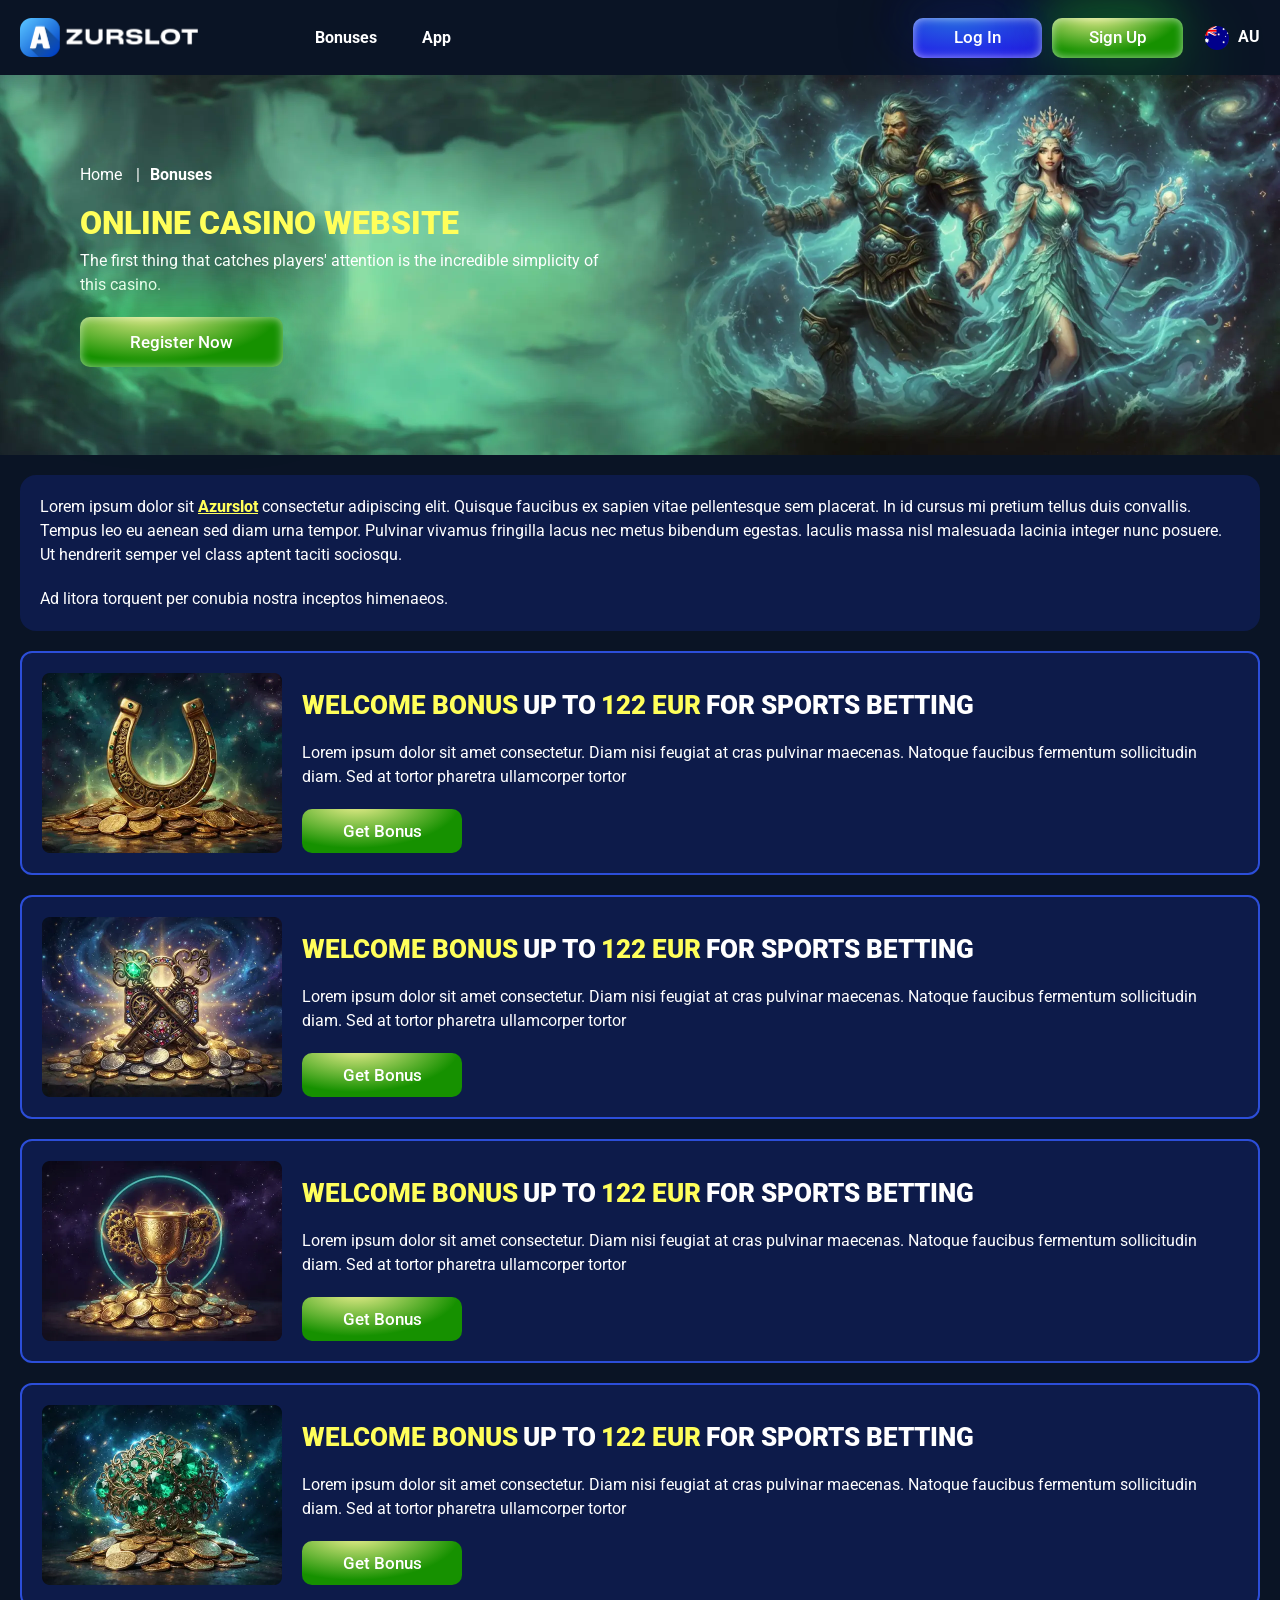
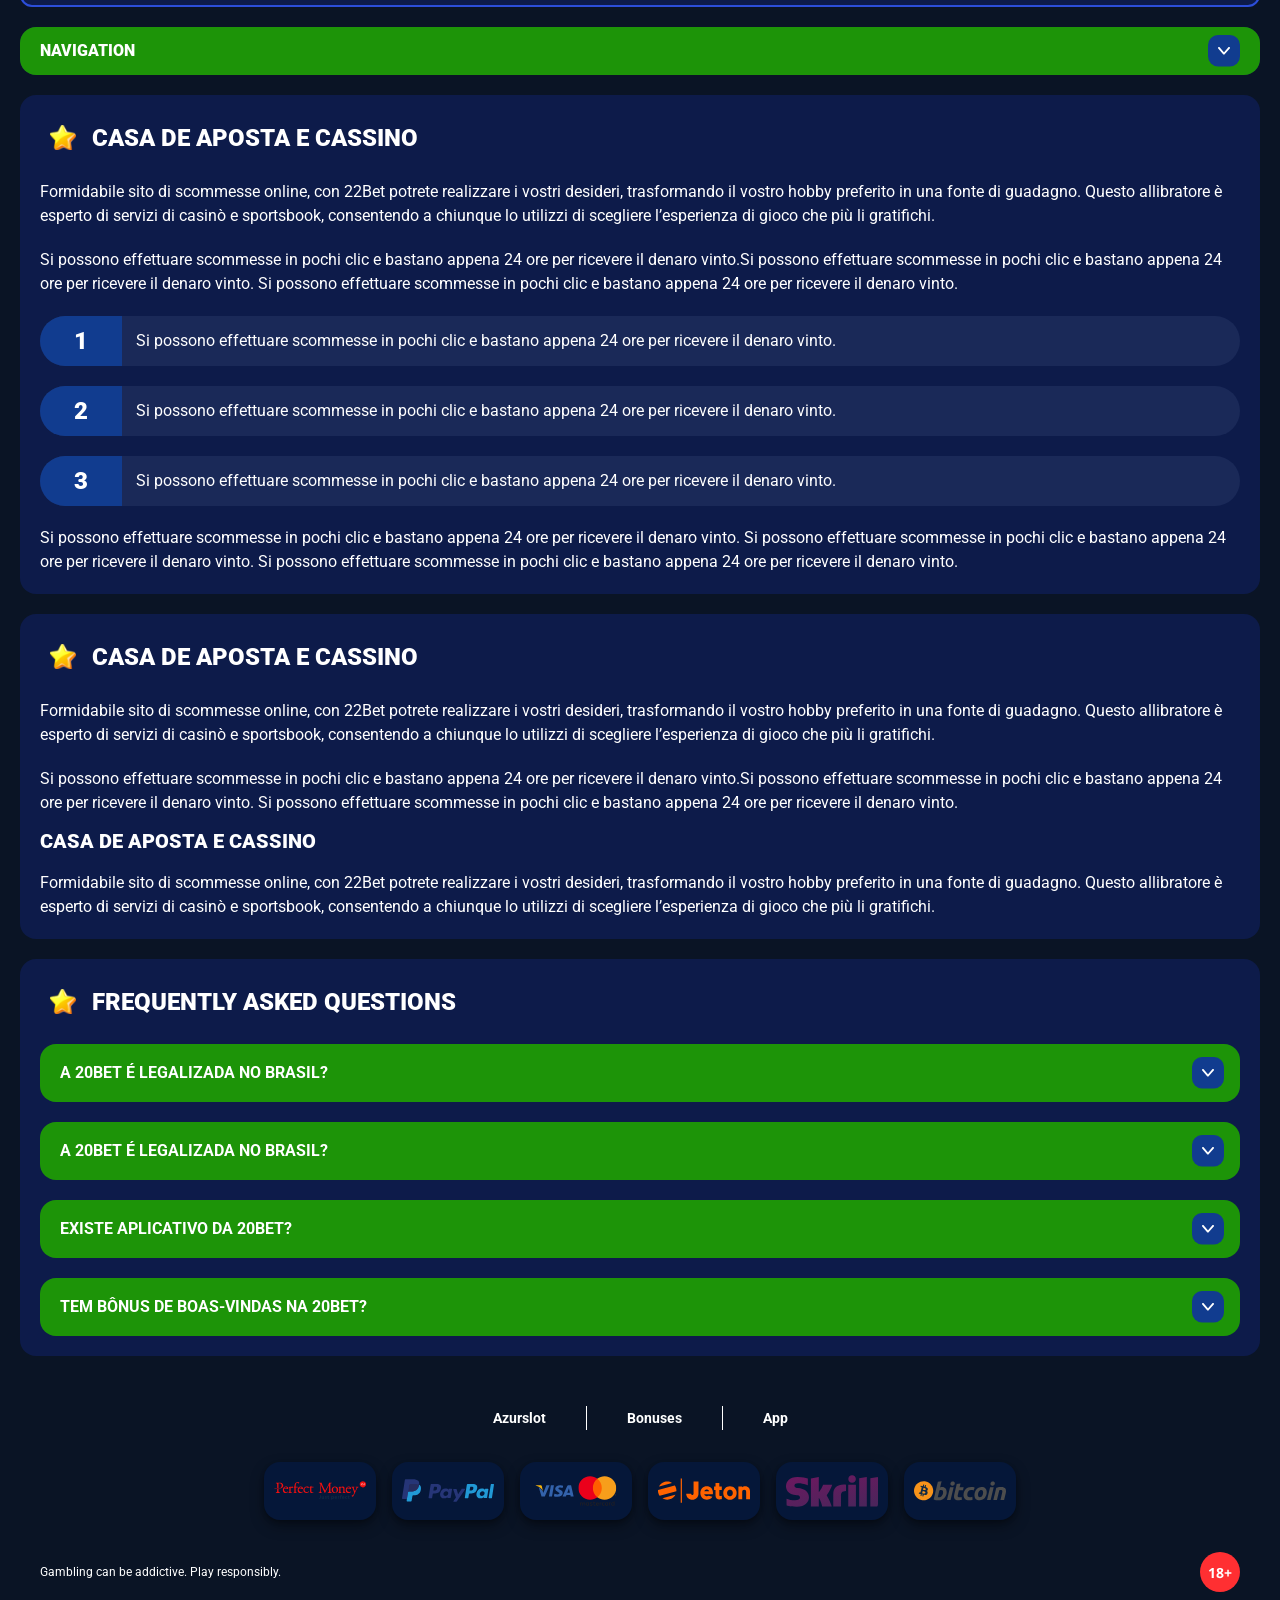
<file: bonus.html>
<!DOCTYPE html>
<html lang="au">
  <head>
    <meta charset="UTF-8" />
   
    <meta name="viewport" content="width=device-width, initial-scale=1.0" />
    <title>Azurslot</title>
    <meta name="description" content />
    <meta property="og:site_name" content />
    <meta property="og:title" content />
    <meta property="og:type" content="website" />
    <meta property="og:url" content />
    <meta property="og:image" content />
    <meta property="og:image:alt" content />
    <meta property="og:locale" content="au" />
    <meta property="og:description" content />
    <link rel="preconnect" href="https://fonts.googleapis.com" />
    <link rel="preconnect" href="https://fonts.gstatic.com" crossorigin="anonymous" />
<link href="https://fonts.googleapis.com/css2?family=Roboto:wght@100;300;400;500;700;900&display=swap" rel="stylesheet"> <link rel="stylesheet" href="./css/reset.css" />
 <link href="https://fonts.googleapis.com/css2?family=Montserrat:wght@100;200;300;400;500;600;700;800;900&display=swap" rel="stylesheet">
    <link rel="stylesheet" href="./css/reset.css" />
    <link rel="stylesheet" href="./css/main.css" />
    <link rel="stylesheet" href="./css/media.css"/>
    <link rel="icon" href="./images/Group.png" type="image/x-icon"/>
    <script
    src="https://code.jquery.com/jquery-3.6.1.min.js"
    integrity="sha256-o88AwQnZB+VDvE9tvIXrMQaPlFFSUTR+nldQm1LuPXQ="
    crossorigin="anonymous"
  ></script>
  </head>
  <body>
  <header class="header">
      <section class="content header__content">
        <a href="./index.html" class="logo header__logo"
          ><img src="./images/logo.png" alt="logo" title
        /></a>
        <button class="header__btn-menu" >
          <svg width="16px" height="16px" viewBox="0 0 16 16" xmlns="http://www.w3.org/2000/svg">
              <rect y="0" width="16" height="3" rx="1.5"></rect>
              <rect y="6.5" width="16" height="3" rx="1.5"></rect>
              <rect y="13" width="16" height="3" rx="1.5"></rect>
            </svg>
        </button>

          <nav class="menu header__menu">
        <ul class="header__menu-list">
                
              <li class="" >
            
                <a href="./bonus.html" >
                <span>Bonuses</span>
              </a>
            
              </a>
            </li>
              <li>
                <a href="./app.html">
                 App
                </a>
              </li>
              
             
            </ul>
            <div class="header__button header__button-menu " >
              <a href="#" class="button  button__login-menu">Log In</a>
              <a href="#" class="button button__menu">Sign Up</a>
            </div>
           
          </nav>
            <a href="#" class="button button__login">Log In</a>
            <a href="#" class="button button__singup">Sign Up</a>
            <!-- <div id="clock" class="header__time">00:00</div> -->
            <a href="#" class="header__flag">
                <span><img src="./images/flag.png" alt="flag" title /></span>
                <span>au</span>
              </a>
      </section>
    </header>
     <main class="main home main-page">
        <section class=" hero hero__page">
           
            <div class="background ">
              <img src="./images/bonus/bg-bonus.webp" alt="hero" title />
              
            </div>
            <div class="hero__wrapper hero__wrapper-page">
              <div class="hero__data hero__data-bonus">
                <ul
                class="breadcrumbs "
                
              >
                <li
                  
                >
                  <a href="/" >
                    <span >Home</span></a
                  >
                 
                </li>
                <li
                  
                >
                  <a href="#" > <span >Bonuses</span></a>
                 
                </li>
              </ul>
                <h1 class="title general hero__title">
                  Online Casino Website
                </h1>
                 <p class="hero__text">The first thing that catches players' attention is the incredible simplicity of this casino.</p>
               
                <a href="#" class="button  hero__button ">Register Now</a>
               
              </div>
             
            </div>
          </section>
      <section class="main__wrap main__wrap-page">
       
       <section class="content__wrapper content__wrapper-page">
        <section class="content article">
            <p>
             Lorem ipsum dolor sit <a href="#">Azurslot</a> consectetur adipiscing elit. Quisque faucibus ex sapien vitae pellentesque sem placerat. In id cursus mi pretium tellus duis convallis. Tempus leo eu aenean sed diam urna tempor. Pulvinar vivamus fringilla lacus nec metus bibendum egestas. Iaculis massa nisl malesuada lacinia integer nunc posuere. Ut hendrerit semper vel class aptent taciti sociosqu.
            </p>
            <p>
             Ad litora torquent per conubia nostra inceptos himenaeos.
            </p>
          </section>
        
          <section class="content bonuses">
            <ul class="bonuses__list">
               <li class="  bonuses__item">
                 
                 <div class="images__wrap">
                   <div class=" bonuses__img">
                     <img src="./images/bonus/banner-bonus1.webp" alt="" title="">
                  </div>
                  <div class="bonuses__desc">
                     <div class="wrap">
                        
                        <h2 class="title high bonuses__title">WELCOME BONUS <span>UP TO</span> 122 EUR <span>FOR SPORTS BETTING</span></h2>
                        <div class="bonuses__text">
                           <p>Lorem ipsum dolor sit amet consectetur. Diam nisi feugiat at cras pulvinar maecenas. Natoque faucibus fermentum sollicitudin diam. Sed at tortor pharetra ullamcorper tortor </p>
                          </div>
                        
                     </div>
                     <div class="bonuses__buttons">
                      <a href="#" class="button bonuses__button">Get  Bonus</a>
                      
                   </div>
                  </div>
                 </div>
                  
               </li>
               <li class="bonuses__item">
                 <div class="images__wrap">
                  <div class=" bonuses__img">
                     <img src="./images/bonus/banner-bonus2.webp" alt="" title="">
                  </div>
                  <div class="bonuses__desc">
                     <div class="wrap">
                        
                        <h2 class="title high bonuses__title">WELCOME BONUS <span>UP TO</span> 122 EUR <span>FOR SPORTS BETTING</span></h2>
                        <div class="bonuses__text">
                           <p>Lorem ipsum dolor sit amet consectetur. Diam nisi feugiat at cras pulvinar maecenas. Natoque faucibus fermentum sollicitudin diam. Sed at tortor pharetra ullamcorper tortor </p>
                          </div>
                        
                     </div>
                     <div class="bonuses__buttons">
                      <a href="#" class="button bonuses__button">Get  Bonus</a>
                      
                   </div>
                  </div>
                 </div>
               </li>
               <li class="bonuses__item">
                <div class="images__wrap">
                  <div class=" bonuses__img">
                     <img src="./images/bonus/banner-bonus3.webp" alt="" title="">
                  </div>
                     <div class="bonuses__desc">
                     <div class="wrap">
                        
                        <h2 class="title high bonuses__title">WELCOME BONUS <span>UP TO</span> 122 EUR <span>FOR SPORTS BETTING</span></h2>
                        <div class="bonuses__text">
                           <p>Lorem ipsum dolor sit amet consectetur. Diam nisi feugiat at cras pulvinar maecenas. Natoque faucibus fermentum sollicitudin diam. Sed at tortor pharetra ullamcorper tortor </p>
                          </div>
                        
                     </div>
                     <div class="bonuses__buttons">
                      <a href="#" class="button bonuses__button">Get  Bonus</a>
                      
                   </div>
                  </div>
                </div>
               </li>
             <li class="bonuses__item">
                <div class="images__wrap">
                  <div class=" bonuses__img">
                     <img src="./images/bonus/banner-bonus4.webp" alt="" title="">
                  </div>
                     <div class="bonuses__desc">
                     <div class="wrap">
                        
                        <h2 class="title high bonuses__title">WELCOME BONUS <span>UP TO</span> 122 EUR <span>FOR SPORTS BETTING</span></h2>
                        <div class="bonuses__text">
                           <p>Lorem ipsum dolor sit amet consectetur. Diam nisi feugiat at cras pulvinar maecenas. Natoque faucibus fermentum sollicitudin diam. Sed at tortor pharetra ullamcorper tortor </p>
                          </div>
                        
                     </div>
                     <div class="bonuses__buttons">
                      <a href="#" class="button bonuses__button">Get  Bonus</a>
                      
                   </div>
                  </div>
                </div>
               </li>
            </ul>
         </section>
            <section class="content menu-review__content">
              

            
                <div class="menu__review-desk menu__review-content">Navigation</div>
                <ul class="menu__review menu__review-list">
                  <li><a href="#">Lorem ipsum dolor sit</a></li>
                    <li><a href="#">Amet consectetur adipiscing</a></li>
                      <li><a href="#">Quisque faucibus ex sapien vitae</a></li>
                        <li><a href="#">Ut hendrerit sempero</a></li>
                          <li><a href="#">Pulvinar vivamus fringilla</a></li>
                           <li><a href="#">Ad litora torquent per conubia</a></li>
                         
                          
                </ul>
             
          
          </section>
         
         <section class="content article">
            <h2 class="title high article__title">Casa de Aposta e Cassino</h2>
            
            <p>
             Formidabile sito di scommesse online, con 22Bet potrete realizzare i vostri desideri, trasformando il vostro hobby preferito in una fonte di guadagno. Questo allibratore è esperto di servizi di casinò e sportsbook, consentendo a chiunque lo utilizzi di scegliere l’esperienza di gioco che più li gratifichi.
            </p>
            <p>
             Si possono effettuare scommesse in pochi clic e bastano appena 24 ore per ricevere il denaro vinto.Si possono effettuare scommesse in pochi clic e bastano appena 24 ore per ricevere il denaro vinto. Si possono effettuare scommesse in pochi clic e bastano appena 24 ore per ricevere il denaro vinto.
            </p>
           <ol>
              <li>Si possono effettuare scommesse in pochi clic e bastano appena 24 ore per ricevere il denaro vinto.</li>
              <li>Si possono effettuare scommesse in pochi clic e bastano appena 24 ore per ricevere il denaro vinto.</li>
              <li>Si possono effettuare scommesse in pochi clic e bastano appena 24 ore per ricevere il denaro vinto.</li>
            </ol>
            <p>Si possono effettuare scommesse in pochi clic e bastano appena 24 ore per ricevere il denaro vinto. Si possono effettuare scommesse in pochi clic e bastano appena 24 ore per ricevere il denaro vinto. Si possono effettuare scommesse in pochi clic e bastano appena 24 ore per ricevere il denaro vinto.</p>
          </section>
           <section class="content article">
            <h2 class="title high article__title">Casa de Aposta e Cassino</h2>
            
            <p>
             Formidabile sito di scommesse online, con 22Bet potrete realizzare i vostri desideri, trasformando il vostro hobby preferito in una fonte di guadagno. Questo allibratore è esperto di servizi di casinò e sportsbook, consentendo a chiunque lo utilizzi di scegliere l’esperienza di gioco che più li gratifichi.
            </p>
            <p>
             Si possono effettuare scommesse in pochi clic e bastano appena 24 ore per ricevere il denaro vinto.Si possono effettuare scommesse in pochi clic e bastano appena 24 ore per ricevere il denaro vinto. Si possono effettuare scommesse in pochi clic e bastano appena 24 ore per ricevere il denaro vinto.
            </p>
          
            <h3>Casa de Aposta e Cassino</h3>
            <p>Formidabile sito di scommesse online, con 22Bet potrete realizzare i vostri desideri, trasformando il vostro hobby preferito in una fonte di guadagno. Questo allibratore è esperto di servizi di casinò e sportsbook, consentendo a chiunque lo utilizzi di scegliere l’esperienza di gioco che più li gratifichi.</p>
          </section>
        
           <section class="content faq">
            <h2 class="title high faq__title">Frequently Asked Questions</h2>
            <ul class="faq__list " >
              <li class="faq__item"  >
                <h3 class="title medium faq__subtitle js-button-expander js-button-expander--faq"  >A 20Bet é legalizada no Brasil?
                 </h3>
                <div  class="faq__answer js-expand-content js-expand-content--faq" >
                  <p  >
                    Sim, a casa de apostas tem licença emitida por Curaçao, que é reconhecida no Brasil e a permite atuar por aqui.
                  </p>
                </div>
              </li>
              <li class="faq__item"  >
                <h3 class="title medium faq__subtitle js-button-expander js-button-expander--faq"  >A 20Bet é legalizada no Brasil?</h3>
                <div class="faq__answer js-expand-content js-expand-content--faq" >
                  <p  >
                    Sim, a casa de apostas tem licença emitida por Curaçao, que é reconhecida no Brasil e a permite atuar por aqui.
                  </p>
                </div>
              </li> 
              <li class="faq__item"  >
                <h3 class="title medium faq__subtitle js-button-expander js-button-expander--faq"  >Existe aplicativo da 20Bet?</h3>
                <div class="faq__answer js-expand-content js-expand-content--faq" >
                  <p  >
                   Sim, disponível para sistemas operacionais iOS e Android.
                  </p>
                </div>
              </li> 
              <li class="faq__item"  >
                <h3 class="title medium faq__subtitle js-button-expander js-button-expander--faq"  >Tem bônus de boas-vindas na 20Bet?</h3>
                <div class="faq__answer js-expand-content js-expand-content--faq" >
                  <p  >
                   O pacote especial para novos usuários da 20Bet paga 100% sobre o primeiro depósito, com limite de 600 BRL.
                  </p>
                </div>
              </li> 
             
            </ul>
          </section>
          
        </section> 
        
       
        <div class=""  onclick="scrollToTop()">
          <button class="main__arrow" id="scrollToTopBtn"></button>
        </div> 
      </section>
    </main> 
     <footer class=" footer ">
      <section class="content footer__content">
        <ul class="footer__menu">
         <li><a href="/">Azurslot</a></li>
         <li><a href="./bonus.html">bonuses</a></li>
         <li><a href="./app.html">app</a></li>
         
        </ul>
       
          <ul class="footer__cards-list">
           
            <li>
              <a href="#"
                ><img src="./images/footer-img1.svg" alt="card" title
              /></a>
            </li>
           <li>
              <a href="#"
                ><img src="./images/footer-img2.svg" alt="card" title
              /></a>
            </li> <li>
              <a href="#"
                ><img src="./images/footer-img3.svg" alt="card" title
              /></a>
            </li> <li>
              <a href="#"
                ><img src="./images/footer-img4.svg" alt="card" title
              /></a>
            </li> <li>
              <a href="#"
                ><img src="./images/footer-img5.svg" alt="card" title
              /></a>
            </li> <li>
              <a href="#"
                ><img src="./images/footer-img6.svg" alt="card" title
              /></a>
            </li>
          </ul>
       
        <div class="footer__wrapp">
          <div class="footer__text">
           
            <p>Gambling can be addictive. Play responsibly. 
</p>
           
          </div>
          <div class="footer__age">
            <img src="./images/age.svg" alt="age" title />
          </div>
        </div>
      
      </section>
    </footer>
    
    <script src="./js/sidebar.js" defer></script>
    <script src="./js/expander.js" defer></script>
    <script src="./js/mobile-menu.js" defer></script>
    <!-- <script src="./js/clock.js" defer></script> -->
     <script src="./js/arrowUp.js" defer></script>
  </body>
</html>
</file>
<file: css/main.css>
html{
    -webkit-text-size-adjust: 100%;
    scroll-behavior: smooth;
      overflow-x: hidden;
  }
  
  body {
      display: block;
      position: relative;
      width: 100%;
background: #0A1425;

 font-family: 'Roboto', sans-serif;
      font-size: 16px;
      font-weight: 400;
      line-height: 150%;
      text-align: left;
      color:#FFFFFF;
      overflow-x: hidden;
    }
  

    
    .content {
      display: block;
      position: relative;
      width: 100%;
      max-width: 1020px;
      max-width: 100%;
      /* overflow: hidden; */
      border-radius: 16px;
background: #0D1B4A;

      padding: 20px;
      margin: 0 auto 20px auto;
    }
    
    h1,
    h2,
    h3,
    h4,
    .title {
      display: block;
      position: relative;
      font-size: 32px;
      font-weight: 900;
      line-height: 100%;
      text-align: center;
      color: #FFFF5A;
      
    }
    
    h1,
    .title.general {
      text-transform: uppercase;
    }
    
    h2,
    .title.high {
      display: flex;
      align-items: center;
      justify-content: flex-start;
      font-weight: 900;
      font-size: 24px;
      text-align: left;
      line-height: 100%;
      text-transform: uppercase;
      color: #FFFFFF;
gap: 16px;
padding: 10px;
    }


 h2::before,
    .title.high::before{
content: '';
display: block;position: relative;
left: 0;
background: url('../images/decor-title.svg') no-repeat center center / contain;
width: 26px;height: 25px;
    } 

    h3,
    title.medium {
      font-weight: 900;
      font-size: 20px;
      line-height: 100%;
      text-align: left;
      
      text-transform: uppercase;
    color: #FFFFFF;
   
 
    }
    
    article > *,
    .article > *,
    .desk > * {
      margin-top: 20px;
    }
    
    article > *:first-child,
    .article > *:first-child,
    .desk > *:first-child {
      margin-top: 0 !important;
    }
    
    article > h2,
    .article > h2,
    .desk > h2 {
      margin-top: 32px;
    }
    
    article > h3,
    .article > h3,
    .desk > h3 {
      margin-top: 16px;
    }
    
    .button {
      
      position: relative;
    display: flex;
      min-width: 203px;
      height:50px;
      width: fit-content;
 background: radial-gradient(76.9% 122.63% at 33.52% -15.63%, #F2F292 0%, #169100 85.15%) /* warning: gradient uses a rotation that is not supported by CSS and may not behave as expected */;
box-shadow: 10px 20px 80px 0px #1EE9324D, -10px -20px 50px 0px #1EE9324D,0px 0px 10px 0px #FFFFFF99 inset;

      overflow: hidden;
      font-size: 17px;
      font-weight: 500;
      line-height: 100%;
      text-align: center;
      align-items: center;
      justify-content: center;
      text-decoration: none;
      text-transform: capitalize;
      color: #ffffff;
      white-space: nowrap;
      cursor: pointer;
      padding: 10px 20px;
      margin: 0 auto;
   border-radius: 10px;
      transition: all 0.5s;
    }
    
    .button:hover {
     transform: scale(1.1);
    }
    
    
    .header,
    .main ,.footer {
      display: flex;
      position: relative;
      justify-content: space-between;
      align-items: center;
     
      max-width: 1600px;
      max-width: 100%;
      
      margin: 0 auto;
    }
    
    .background{
      display: block;
      position: absolute;
      bottom: 0;left: 0;
      height: 100%;
      width: 100%;
      overflow: hidden;
    }
    
    .background img{
      position: relative;
      width: 100%;height: 100%;object-fit: cover;
      object-position: center top;
      
    }

    .background-page img{
      border-radius: 0;
    }
    
    .images img{
      border-radius: 16px;
      width: 100%;
      height: 100%;
      overflow: hidden;
      display: block;
      border: 1px solid #C0B84E99;
    }

    .faq {
      overflow-anchor: none;
    }
    
    /* -------------------HEADER---------------- */
    .header {
      position: fixed;
      top: 0;
      left: 0;
      right: 0;
      width: 100%;
      z-index: 100;
background: #0A1425;

    }
    
    .header__content {
      position: relative;
      display: flex;
      flex-direction: row;
      align-items: center;
      justify-content: space-between;
      max-width: 1440px;
      max-height: 75px;
      border-radius: 0;
background: #0A1425;

      box-shadow: none;
border: none;
      padding: 15px 90px;
      margin: 0 auto;
    }
    
    .logo {
      display: block;
      position: relative;
      flex: 0 0 178px;
      margin-right: 97px;
    }
    
    .logo img {
      display: block;
      position: relative;
      width: auto;
      max-height: 40px;
    }
    
    .logo:hover{
      transform: scale(1.1);
    }
    .header__menu {
      display: flex;
      white-space: nowrap;
      max-height: calc(100vh - 70px);
       scrollbar-width: none; 
  -ms-overflow-style: none; 
  
    }
    .header__menu::-webkit-scrollbar {
  display: none; 
}
    
    
    .header__menu-list {
      display: flex;
      justify-content: center;
      align-items: center;
      white-space: nowrap;
      flex: 1 1 auto;
    gap: 5px;
      border-radius: 8px;
     


    }
    .header__menu-list li {
      display: block;
    
    }
    
    .header__menu-list li a {
      display: inline-flex;
      position: relative;
      align-items: center;
      font-weight: 700;
      font-size: 16px;
      line-height: 100%;
      text-transform: capitalize;
      color:#FFFFFF;
      transition: all 0.5s;
       padding:  23px 20px;
    }

   

    .header__menu-list li:hover a {
     text-decoration: underline;
      
    }
    
    .menu a{
      display: none;
    }
    
  
    span {
      display: inline-block;
    }
    
    .header__menu-list a img,
    .header__flag img {
      width: 24px;
      height: 24px;
      vertical-align: middle;
    }
    
   
    .header__flag span:first-child {
      flex: 0 1 24px;
     
      
    }

    .header__menu-wrap {
    display: none;
    display: block;
    position: absolute;
    left: 0;
    top: 60px;
    min-width: 120px;
    height: auto;
    background: #16656D;
box-shadow: 0px 4px 4px 0px #00000040;

    border-radius:0 0 12px 12px;
    padding: 8px 16px;
    z-index: 100;
    overflow-y: hidden;
}

.header__menu-wrap ul{
  display: flex;
  flex-direction: column;
  gap: 8px;
}
.header__menu-wrap ul li{
  padding: 0;
}

.header__menu-wrap ul li:hover{
  background: none;
  
}


.header__menu-list .header__menu-item {
    display: none;
}

.header__menu-list li:first-child .header__menu-item {
    padding-left: 0;
}


.header__menu-list > li {
  position: relative;
}



.header__menu-list li .header__menu-wrap ul li a{
  color:#FFFFFF !important;
  padding-right: 12px;
}

.header__menu-list li .header__menu-wrap ul li a:hover{
text-decoration: underline !important;
}

.header__menu-list li .header__menu-wrap ul li a::after{
  display: none;
}

.header__menu-wrap.js-expand-content.expanded {
  height: auto;
}


li.active .header__menu-wrap{
display: flex;
  gap: 8px;
}
    .header__flag {
      display: flex
;gap: 9px;
font-weight: 700;
    align-items: center;
      margin-left: 22px;
      color:#ffffff;
      text-transform: uppercase;
    }

  

     .button__login:hover{
      background: radial-gradient(76.9% 122.63% at 33.52% -15.63%, #F2F292 0%, #169100 85.15%) /* warning: gradient uses a rotation that is not supported by CSS and may not behave as expected */;
    box-shadow: 10px 20px 80px 0px #1EE9324D, -10px -20px 50px 0px #1EE9324D, 0px 0px 10px 0px #FFFFFF99 inset;
transform: none;

     }

    .button__login{
         background: radial-gradient(92.56% 151.44% at 33.52% -15.63%, #2575DE 0%, #221BE8 85.15%) /* warning: gradient uses a rotation that is not supported by CSS and may not behave as expected */;
box-shadow: 10px 20px 80px 0px #1E40E94D,-20px -20px 50px 0px #0E0E0F80, -10px -20px 50px 0px #003CFF33, 0px 0px 10px 0px #FFFFFF99 inset;

      height: 40px;
        min-width: 129px;
    
        padding: 10px 20px;
        margin: 0 10px 0 auto;
       
    }
    

    
 .button__singup{
 
  min-width: 131px;
  padding: 10px 20px;

height: 40px;

    margin: 0;
 }

 .button__singup:hover{
        background: radial-gradient(92.56% 151.44% at 33.52% -15.63%, #2575DE 0%, #221BE8 85.15%) /* warning: gradient uses a rotation that is not supported by CSS and may not behave as expected */;
box-shadow: 10px 20px 80px 0px #1E40E94D,-20px -20px 50px 0px #0E0E0F80, -10px -20px 50px 0px #003CFF33, 0px 0px 10px 0px #FFFFFF99 inset;

    transform: none;
 }
    .header__time{
        color:#FFFFFF;
        position: relative;
        padding-left: 28px;
        margin-left: 24px;
    }

    .header__time::before{
      content: '';
      display: block;position: absolute;
      top: 50%;
      transform: translateY(-50%);
      width: 18px;height: 18px;
      left: 1px;
      background: url('../images/clock.svg') no-repeat center center / contain;
    }

 
    .header__btn-menu{
      display: block;
      flex: 0 1 auto;
      min-width: 0;
      border:1px solid #ffffff; 
      border-radius: 10px;
   background: #0A1425;

      padding: 12px;
      margin-left: 12px;
      order: 3;
     
      
    }
    
    
    svg {
      position: relative;
      fill: #ffffff;
      line-height: 1;
      vertical-align: 1;
    }
    
     
    
     
    
    
    /* ------------------ MAIN------------- */
    .main.home{
      display: flex;
      
     
    }
    
    .main__wrap {
      display: flex;
      position: relative;
     
      flex: 1 1 100%;
      justify-content: center;
      align-items: stretch;
      max-width: 1320px;
      padding: 20px ;
    
      margin: 0 auto;
    }
    
    
    
   
    .menu__review-content::after {
      content: "";
      position: absolute;
      right: 20px;
      top:50%;
      transform: translateY(-50%);
      width: 32px;
      height: 32px;
     background: url('../images/sidebar-arrowDown.svg') no-repeat center center / contain;
      transition:  all 0.5s;
    }

   
    
   
    
    .menu__review-content.active::after {
      
      transform: translateY(-50%) rotate(180deg);
    }
    
    .menu-review__content{
     
      padding: 0px;
      margin-bottom: 20px;
      overflow: hidden;

      border-radius: 16px;
      
    }
  
    .menu__review-content{
      position: relative;
      padding:12px 60px 12px 20px;
      color: #Ffffff;
      font-weight: 900;
      text-transform: uppercase;
 background: #1D9408;

cursor: pointer;

    }
  
.bonuses__desc::after{
background: linear-gradient(180deg, rgba(0, 234, 206, 0) 14.75%, rgba(0, 234, 206, 0.7) 100%);


}

    
    .menu__review-content.active{
      border-bottom-left-radius: 0;
      border-bottom-right-radius: 0;
    }
    
    .menu__review li a {
   color: #Ffffff;
      position: relative;
      display: flex;
    }
  
    .menu__review li:hover a{
      text-decoration: underline;
    }


     
    .menu__review.active{
      display: block;
     
      border-radius: 0 ;
    }
    .menu__review-list{
      padding: 0;
    }
    .menu__review-list li{
      padding: 8px 16px;
      transition: all 0.5s
    }
    .content__wrapper {
      
    
      flex: 0 1 100% ;
    }
.menu__review-list li{
border-bottom: 1px solid #7D6E6E33;
}
    
  
      
    /* -----------hero ----------- */
    .content__wrapper{
      position: relative;
       
     
    
    }
    
    .hero{
      padding: 0;
      min-height: 380px;
      display: flex;
      background:none;
  
      align-items: center;
      padding: 24px 24px 24px 0;
  }
    
    .hero__wrapper {
     
      display: flex;
      align-items: center;
     
    }
    
  
    .hero__data{
    display: block;
      position: relative;
        max-width: 560px;
      padding: 12px; 
    }
    
    .hero__title{
      margin-bottom: 10px;
      text-align: start;
     
    }
  
    .hero__data p{
      color:#ffffff;
      
      text-transform: none;
      margin-bottom: 20px;
    }
    
    
    .hero__rating {
      display: flex;
      font-weight: 700;
      align-items: center;
      text-transform: uppercase;
      color:#ffffff;
      margin-bottom: 20px;
    }
    
    .hero__rating p{
       text-transform: uppercase;
     margin-right: 10px;
     margin-bottom: 0;
    
     
    }
    .hero__button{
      display: flex;
    margin-left: 0;
      
          
    }
    .hero__rating span{
      white-space: nowrap;
    }

    .hero__data  li:nth-child(1) span{
      font-weight: 400;
      padding-left: 0;
    }
  
    
    
   .hero__data .hero__span{
      font-weight: 400;
      font-size: 12px;line-height: 18px;
      color:#ffffff;
    }
    
    
    
 


/* ------------features------ */
 
.features__wrap {
  display: flex;
  gap:20px;
}
.features__list,
.features__table {
 
  
  border-radius: 12px;
  

}

.features__title{
  margin-bottom: 16px;

}

.features__list li {
  display: flex;
  gap: 8px;
  position: relative;
   padding: 8px 16px ;
}

.features{
  padding: 0;border: none;
  background: none;
      box-shadow:none;
}


.features__table tr,.features__list li{
background: #1B1B1B;

border-radius: 12px;
  color:#ffffff;
}


.features__table {
border-collapse: separate;
display: flex;
width: 100%;
gap: 20px;
}

.features__table tbody{
  width: 100%;display: grid;
  grid-template-columns: repeat(3,1fr);
  gap: 20px;
 row-gap: 8px
 ;
}

.features__table tr {
  font-weight: 400;
  display: flex;
  flex-direction: column;
  align-items: center;
  text-align: left;
 
gap: 9px;
background: transparent;

color: #ffffff;
padding:15px;
 overflow: hidden;
border-radius: 10px;

}

.features__table tr td:last-child{
  font-weight: 400;
  padding-left: 0;
padding: 10px 16px ;
width: 100%;
border-radius: 10px;
border: 1px solid #169000;
}

.features__table tr td:first-child{
width: 100%;
display: flex;
height: 100%;
align-items: center;
gap: 12px;
border-radius: 10px;

background: #1D94084D;
padding:10px 16px;
  font-weight: 700;
  text-transform: none;
  

}
.features__table tr td:first-child img{
  width: 21px;height: auto;
  display: block;
}

.features__table td {
  width: 100%;
}

/* -------------banner---------------- */

.banner {
  display: flex;
  align-items: center;
  justify-content:flex-end;
  overflow: hidden;
  width: 100%;
 
  min-height: 380px;
  padding:  20px;
  background: transparent;
    border-radius: 16px;
    margin-bottom: 20px;

  
}

.banner__info {
  display: flex;
 
  flex-direction: column;
  align-items: flex-end;
  position: relative;
  max-width: 468px;

border-radius: 5px;
  text-align: right;
 
  padding: 20px;
}

.banner .banner__title-main {
  flex-direction: column;
  align-items:center;
  width: auto;
  justify-content: flex-end;
  font-weight: 900;
  line-height: 120%;
  font-size: 36px;
  padding: 0;
  box-shadow: none;
  color: #FFFF5A;
  text-align: right;
  text-transform: uppercase;
  margin-bottom: 2.5px;
  padding-left: 0;
  padding-right: 0;
  border: none;
  background: none;
}

.banner .banner__title::after,.banner .banner__title-main::before, .banner .banner__title-main::after {
  display: none;
  
}

.banner__subtitle{
  position: relative;
  color: #FFFFFF;
  font-size: 24px;
  line-height: 150%;
  font-weight: 700;
  text-align: right;
  text-transform: capitalize;
  
  margin-bottom: 30px;
  
}



.banner__button {

 margin-left:auto;
 margin-right:0;
 
}

.banner__button:hover{
  transform: scale(1.1);
}


.banner-page{
  max-width: 100%;
  justify-content: flex-start;
  min-height: 380px;
  padding-left: 150px;
}


   
        /* ----------------review------------- */
    
      
        .article {
          display: flex;
          flex-direction: column;
        }
        .article ul li{
          position: relative;
          padding-left: 28px;
         
   
        }
        
    
        .article ul li + li,.article ol li + li{
          margin-top: 20px;
        }
       .article ul li ,.article ol li{
  
color:#Ffffff;
background: #88A3D71A;

border-radius: 50px;
padding: 13px 13px 13px 96px;

       }
    
       .article ul li::before{
          content:'';
          position: absolute;
          left:0px;
          top: 9px;
          top:50%; 
          transform: translateY(-50%); 
         
          border-radius: 50px 0 0  50px;
         width: 81.5px;height: 100%;
background: #113C8F;

        }

           .article ul li::after{
          content:'';
          position: absolute;
          left: 25px;
          top: 17px;
          top:50%;
          transform: translateY(-50%);
          width: 35px;height: 35px;
        
background:url('../images/decor-list.svg') no-repeat center center / contain;

        }  
        

        .article-page ul li::before{

          background:#054146;
        }


        .article  .button{
          margin: 20px auto 0 auto;
     
        }

      
  
    

        .article a:not(.button){
           color:#FFFF5A; 
           text-decoration: underline;
            font-weight: 800;
            
        }
        .article a:not(.button):hover{
 color:#169000;
     
        }


           /* для нумерованного списка */

.article ol ,.faq{
  
  counter-reset: ol;
  position: relative;
  
}

.article ol li,.faq__subtitle{
  display: flex;
 align-content: center;
  counter-increment: ol; 
  position: relative; 
 
 flex-wrap: wrap;
padding: 13px 13px 13px 96px;}

.article ol li::before
/* .faq__subtitle::before */
 {
  content: counter(ol) "  "; 
  display: inline-block;
  position: absolute;
  font: inherit;
  font-weight: 900;
  font-size: 24px;
  line-height: 150%;
   width: 81.5px;
   height: 100%;
   border-radius: 50px 0 0 50px;
  color: #ffffff;
background: #113C8F;


  left: 0px;
  top:50%; 
          transform: translateY(-50%); 
          display: flex;
        justify-content: center;
          align-items: center;

}
/* .faq__subtitle::before
 {
   content: counter(ol) " . ";
  background: transparent;
  font-size: 16px;line-height: 24px;
  font-weight: 700;
  left: 16px;
  width: unset;
  top: 17px;
  transform: none;
  height: unset;
 } */

/* .faq__subtitle::before{
  content: '';
  position: absolute;
  left: 20px;
  top: 50%;
  transform: translateY(-50%);
 background:url('../images/decor-faq.svg') no-repeat center center / contain;
 width: 30px;
 height: 12px;
} */

    
     
     
    /* ----------faq----------------------- */
    
    .faq__subtitle {
      position: relative;
      font-weight: 700;
      font-size: 16px;
      line-height:28px;
      text-align: left;
      color: #ffffff;
background: #1D9408;
border-radius: 16px;
border: none;

      text-transform: uppercase;
      cursor: pointer;
      padding: 15px 60px 15px 20px;
    }
    
      
    
  
    .faq__title{
      margin-bottom: 20px;
    }
    
    .faq__subtitle::after {
      content: "";
      display: block;
      position: absolute;
      top: 50%;
      transform: translateY(-50%);
      right: 16px;
      width: 32px;
      height: 32px;
      background: url('../images/sidebar-arrowDown.svg') no-repeat center center / contain;
      transition: transform 0.3s ease-in-out;
      
    }
    
    .faq__subtitle.active::after {
      
      transform: translateY(-50%) rotate(180deg); 
    }
    
    .faq__item{
      position: relative;
   
     
      overflow: hidden;
    }
    
    .faq__item + .faq__item{
      margin-top: 20px;
    }
    .faq__subtitle.active {
   
   border-bottom:none
    }
    
    .faq__answer {
      position: relative;
   
background:transparent;

      color: #ffffff;
      
           padding:  12px 16px;
  margin-top: 5px;
       border-top:none ;
    }
    
    .js-expand-content {
      display: none;
      overflow: hidden;
    }
    
    .js-expand-content.expanded {
      height: 100%;
    }
    
    
    /* ---------main__arrow------ */
    .main__arrow {
      display: block;
      position: fixed;
      width: 50px;
      height: 35px;
      right: 20px;
      bottom: 20px;
      background: transparent;

      background: url('../images/ArrowUp.svg') no-repeat center center / contain;
      z-index: 100;
  padding: 5px;
    
  }

  .content:last-child{
    margin-bottom: 0;
  }
    
    /* ------------footer----------------- */
    .footer{
       display: flex;
      position: relative;
 

      
    }
    
    .footer__content{
      display: flex
;
    flex-direction: column;
    align-items: center;
      gap:32px;
      max-width: 1240px;
      padding: 30px 20px;
      /* padding: 30px 10px 10px 30px; */
      background: transparent;
      box-shadow: none;
      margin-bottom: 0;
      border: none;
      
    }
    .footer__menu{
      display: flex;
      justify-content:center;
      gap: 40px;
      flex-wrap: wrap;
    }
    
   .footer__menu li:not(:last-child){
    padding-right: 40px;
    border-right: 1px solid #FFFFFF;

   }

    .footer__menu li a{
      font-weight: 700;text-transform:capitalize;
      font-size: 14px;line-height: 160%;
        position: relative;
        color:#ffffff;
        transition: all 0.5s;
    
    }

    .footer__menu li:hover a{
color: #FBA73B;
    }
    .footer__info{
        position: relative;
    }

    
    .footer__info a{
     
      color: inherit;
    
    } 
    
    .footer__cards-list {
      display: flex;
      flex-wrap: wrap;
      align-content: center;
      justify-content: center;
      align-items: center;
      gap:16px;
      
    }
    
    
    
    .footer__cards-list li img {
      width: 100%;
      
      height: auto;
      display: block;
      width: 112px;
      height: 58px;padding:10px;
      border-radius: 16px;
      background: #051739;
box-shadow:
  0 6px 14px rgba(0, 0, 0, 0.35),
  0 2px 4px rgba(0, 0, 0, 0.25);
    }

    .footer__cards-list li{
      transition:  all 0.5s;
    }
    .footer__cards-list li:hover{
      transform: scale(1.1);
    }
    
    .footer__text{
      text-align: center;
      /* margin-left: auto;
      margin-right: auto; */
      
    }
    
    .footer__text p{
      color: #ffffff;
      font-size: 12px;
      font-weight: 400;
      line-height: 22px;
    }
    
    .footer__text p + p {
      margin-top: 8px;
    }
    
    .footer__wrapp{
      display: flex;
      width: 100%;
      flex-direction: row;
      justify-content: space-between;
      gap: 80px;
      align-items: center;
      padding:0 90px;
    }
    
    
    
    .footer__age img{
     max-width: 40px;
     max-height: 40px;
     display: block;
    }
    
    .footer__information{
      display: flex;
      justify-content: center;
    }
    
    .footer__information li + li{
      margin-left: 24px;
    }

    .footer__copy{
color: #ffffff;
font-size: 14px;
line-height: 16.41px;
text-align: center;
    }
    
/* --------------bonus page------------- */


    .breadcrumbs {
      display: flex;
      text-align: center;
      margin-bottom: 20px;
      white-space: nowrap;
      flex-wrap: wrap;
    }
    
    .breadcrumbs li:not(:last-child) a {
      padding-left: 0;
    }
    
    .breadcrumbs li a {
      font-weight: 400;
      color: #ffffff;
      padding: 10px;
    }
    
    .breadcrumbs li:first-child a:hover {
      color: #EB5851;
    }
    
    .breadcrumbs li:last-child a {
      font-weight: 700;
      cursor: default;
    }
    
    .breadcrumbs > li:not(:last-child):after {
      content: "|";
      position: relative;
      color: #ffffff;
      
    }
    
    .main-page.home{
   
      padding-top:75px;
      display: block;
    }
    
    .main__wrap-page{
      justify-content: flex-start
    }
    
    .home .hero__page{
     
      position: relative;
        width: 100vw;
        display: flex
    ;
        justify-content: start;
        align-items: center;
        background: linear-gradient(to right, rgba(23, 25, 35, 0.8) 100%, rgba(23, 25, 35, 0.6) 40%, rgba(23, 25, 35, 0.2) 70%, rgba(23, 25, 35, 0.8) 80%);
        padding-top: 24px;
        padding-bottom: 24px;
        padding-left: calc(50% - 580px);
        padding-right: calc(50% - 580px);
       
    }

    .hero__data-page{
      max-width: 600px;
      padding: 32px;
    }
    
    .hero__data .hero__text-page{
      font-size: 15px;
      text-transform: none;
      margin-bottom: 32px;

    }

    
    
    .content__wrapper-page{
      top:0;
    }
    
    .content.bonuses {
      padding: 0;
      background: none;
       border: none;
       box-shadow: none;
    }
    
    .bonuses__list {
  
      gap: 20px;
      display: grid;
      grid-template-columns: repeat(1, 1fr);
   }

            
    
    .bonuses__item {
      display: flex;
      align-items: center;
      justify-content: center;
   position: relative;
      border-radius: 12px;
      padding: 20px;
   background: #0D1B4A;

border: 2px solid #2C4ED9;
      overflow: hidden;
    }
    
    .bonuses__item > * {
      position: relative;
    }
    
    .bonuses__item + .bonuses__item {
      margin-top: 0;
    }
    
    .bonuses__item:before {
      display: none;
    }
    
     .bonuses__img{
      width: 100%;
      max-width: 240px;
      height: 100%;
     }
    .bonuses__img img {
      display: block;
      width: 100%;
      max-width: 240px;
  height: 100%;
 object-fit: cover;

    }
    
    .bonuses__desc {
     position: relative;
    height: max-content;

width: 100%;
max-width: 100%;
      
   
    }
    
    .bonuses__desc .wrap {
     
      color: #ffffff;
   
      text-align: left;
    }

    .images__wrap{
      width: 100%;height: 100%;padding: 0px ;
     display: flex;justify-content: center;
     flex-direction: row;
     gap: 20px;
     align-items: flex-end;
    }
    
    .bonuses__icon {
      background-color: #fff;
      width: 80px;
      height: 80px;
      border-radius: 50%;
      position: absolute;
      top: -40px;
      left: 0;
      right: 0;
      margin: auto;
     
      display: flex;
      
      align-items: center;
      
      justify-content: center;
    }
    
    .title.bonuses__title {
      flex-direction: row;
      color: #FFFF5A;
      font-size: 26px;
      flex-wrap: wrap;
      align-items: flex-start;
      line-height: 120%;
      font-weight: 900;
      border: none;
      background: none;
      padding-left: 0;
      padding: 0;
      gap: 5px;
      box-shadow: none;
      position: relative;
    }
  .title.bonuses__title::after,.title.bonuses__title::before{
    display: none;
  }

   .title.bonuses__title  span{
    color: #ffffff;
   }
    
    .bonuses__text {
      margin-top: 20px;
      color: #ffffff;
    }
    
    .bonuses__text p {
      margin-top: 0;
      color:#ffffff;
    }
    
    .bonuses__buttons {
     position: relative;
      display: flex;
     flex-wrap: wrap;
      justify-content: flex-start;
     
      gap: 20px;
      margin-top: 20px;
      z-index: 1;
    }
    
    .bonuses__button {
     height: 44px;
      width: max-content;
      box-shadow: none;
      min-width: 160px;
      font-size: 17px;
      line-height: 100%;
      font-weight: 500;
      border-radius: 10px;
      padding: 10px 14px;
      /* width: calc(50% - 8px); */
      margin: 0;
   
    }
    
   
  
    
    .hero__button-page{
      display: block;
    margin-top: 0;
    margin-left: 0;
    width: 185px;
    margin-right: auto;

    }

    .hero__button-page:hover{
      background:#2E9344;
    }
   
    

    /* --------------------app-page------------- */

    .hero__page-app{
      /* min-height: 650px; */
      height: auto;
    }

    .hero__img{
      
      z-index: 1;
      position: relative;
      
    }

    .hero__images-decor{
      position: absolute;
      bottom:-40px;right: 0;
     
      
    }
    .banner__app {
      display: flex;
      align-items: center;
      justify-content: flex-end;
      min-height: 648px;
      border-radius: 16px;
     border: 1px solid #C0B84E99;
      padding: 20px 95px 20px 20px;
    }
    .banner__logo {
      max-width: 280px;
      flex: 1;
      margin-right: 0px;
      margin-left: 0px;
      z-index: 3;
    }
    
    .banner__logo img {
      max-height: 91px;
    }
    
    .banner__content-app {
      display: flex;
      
      flex-direction: row;
      align-items: center;
      width: fit-content;
      gap:32px;
     
      

    }

    .banner__content-apps{
flex-direction: column-reverse;
    }
    .banner__btn {
      display: flex;
      flex-direction: row ;
      position: relative;
      min-width: 240px;
      height: 64px;
      font-size: 14px;
      font-weight: 900;
      align-items: center;
      line-height:16px;
      text-align: center;
      text-decoration: none;
      justify-content: center;
      border-radius: 10px;
  background: radial-gradient(76.9% 122.63% at 33.52% -15.63%, #F2F292 0%, #169100 85.15%) /* warning: gradient uses a rotation that is not supported by CSS and may not behave as expected */;
    box-shadow: 10px 20px 80px 0px #1EE9324D, -10px -20px 50px 0px #1EE9324D, 0px 0px 10px 0px #FFFFFF99 inset;
      color: #ffffff;

gap: 8px;
      text-transform: uppercase;
        cursor: pointer;
       
      padding:  16px 38px;
      padding: 9px 14px;
      /* margin: 0 auto; */
      transition: all 0.3s ease;
      overflow: hidden;
      z-index: 3;
      
    }
    
   .banner__btn:hover{
    transform: scale(1.1);
      
   }
 
    
    .button__wrap-app {
      display: flex;
      flex-direction: row;
      gap: 20px;
      z-index: 3;
      ;
    }

    .button__wrap-banner{
      flex-direction: column;
    }
    
    
    .banner__btn-app img,
    .banner__btn-android img {
     
      width: 32px;
      height: 32px;
      
    }
    
  
.banner__btn-app,
    .banner__btn-android{
color: #ffffff !important;
text-decoration: none !important;
font-size: 16px;line-height: 128%;font-weight: 500 !important;
    }

    .banner .banner__btn-app{
      background: radial-gradient(92.56% 151.44% at 33.52% -15.63%, #2575DE 0%, #221BE8 85.15%) /* warning: gradient uses a rotation that is not supported by CSS and may not behave as expected */;

    }
    .hero__list{
      position: relative;
      display: flex;
      justify-content: center;
      flex-wrap: wrap;
      flex-direction: row;
      gap:20px;
      margin-bottom: 32px;
    }

    .hero__list li{
      display: flex;
      flex-direction: column;
      position: relative;
      justify-content: center;
      color:#ffffff;
      align-items: center;
      flex: 0 0 112px;
      gap: 8px;
      text-align: center;
      
    }

      .hero__list li img{
        width: 40px;height: 40px;
      }
    /* -------------casino-page------------- */
    .casino__hover-link {
  color: #4da533;
  font-weight: 700;
}
.casino__item h3 {
  display: flex;align-items: center;
  font-weight: 700;
  justify-content: center;
  color: #1a2930;
  padding: 16px;
  text-align: center;
  text-decoration: none;
  text-transform: capitalize;
}

.casino__hover p {
  color: #ffffff;
  font-weight: 700;
}

.casino__buttons {
  min-width: 73px;
 
  height: 50px;
  
  padding: 0;
  display: flex;
  justify-content: center;align-items: center;
background:none;
border: none;

box-shadow: none;
  white-space: normal;
}

.casino__buttons:hover{
 
transform: scale(1.1);
}
.casino__hover {
  display: flex;
  flex-direction: column;
  justify-content: center;
  align-items: center;
 background: #000000B2;
 background: linear-gradient(180deg, #051739 0%, rgba(5, 23, 57, 0.5) 50%, #051739 100%);

  border-radius: 16px;
  border-bottom-right-radius: 0;
  border-bottom-left-radius: 0;
  position: absolute;
  left: 0;
  top: 0;
  width: 100%;
  height: 100%;
  opacity: 0;
  transform: translateY(100%);
  transition: transform 250ms cubic-bezier(0.4, 0, 0.2, 1),
    -webkit-transform 250ms cubic-bezier(0.4, 0, 0.2, 1);
    padding: 0;
    gap: 16px;
}


.casino__hover-casino{
justify-content: center;
padding: 24px;
}
.casino__item {
  position: relative;
  border-radius: 16px;
/* border: 1px solid  #2C4ED9; */
  width: 100%;

  overflow: hidden;
}

.casino__item:hover .casino__hover {
  transform: translateY(0);
  opacity: 1;
  z-index: 1;
  
  border-radius: 16px;
}

.casino__img {
  display: block;
  width: 220px;
  height: 220px;
  width: 100%;
  height: auto;
  border-radius: 16px;
}

.casino__list {
  display: flex;
  flex-wrap: wrap;
  gap: 40px;
 
  display: grid;
  grid-template-columns: auto auto auto auto auto auto ;
}

.casino__list-page{
  grid-template-columns: auto auto auto auto
}

.casino__wrapper {
  position: relative;
  overflow: hidden;
 
  border-radius: 16px;
}

.casino__hover h3{
color: #ffffff;
text-decoration: none;
text-transform: uppercase;
font-size: 15px;
line-height: 22px;
padding: 0;
}
.casino-box{
  display: flex;flex-direction: column;
  align-items: center;
  gap: 12px;
}

.casino__hover-links{
  color: #FDFDFD;
  text-transform: uppercase
  ;
  
}

.casino{
  background: transparent;
  padding: 0;
  border: none;
  box-shadow: none;
}
/*  */
.casino__hover .live__subtitle{
  font-size: 24px;
  line-height: 32px;
}
</file>
<file: css/media.css>
@media screen and (max-width: 480px) {
    .content {
      
      margin-left: 0;
      margin-right: 0;
    }}
  
    /* ----------------header------------------- */
    @media screen and (max-width: 1568px){
.main__arrow {
  bottom: 80px;
}

.ratings__info {
  padding: 16px;
}}
    @media screen and (max-width: 1560px){
      .table tr td:nth-child(1) {
        flex: 0 0 200px;
    }
    } 

     @media screen and (max-width: 1495px){
      .features__table tr::before {
        left: 20px;
      }
}

    @media screen and (max-width: 1480px){
      .banner-main .background img{
        object-position: 90%;
      }

          .background-page img {
        object-position: 100%;
    }
    } 

   @media screen and (max-width: 1340px){
   .background img{
    object-position: 100%;
   }
  
   .header__wrap-nav{
     margin-right: auto;
   }
  
      .header__app  span:nth-child(3n) {
          display: none;
      }

      .banner__background img{
        object-position: 99%;
      }

      .hero__data {
        padding: 20px;
      }

      /*  */
      .features-row {
   gap: 20px;
    
  }

 .feature-item {
  max-width: 33.333%;
  padding-left: 120px;
  padding-right: 20px;
  border-radius: 6px;
 }

 .feature-icon {
  left: 20px;
 }

  .feature-arrow {
    display: none;
  }
     
    .features__table tbody {
  gap: 10px;
}
    
  } 
  
  @media screen and (max-width: 1211px) {
  .section__wrap {
    flex-direction: column;
  }

 
  }
  
   @media screen and (max-width: 1281px) {
  
   
  
      .header__btn-menu.active {
   background: #0A1425;

      }
      .footer__wrapp {
        padding: 0;
      }
    }
 
    @media screen and (min-width: 1215px) {
      .header__btn-menu {
        display: none;
       
      }

    
    }
  
    @media screen and (max-width: 1215px) {
      .header__btn-menu svg {
        display: block;
        margin: 0;
      }
      .header__menu-list .header__menu-item {
        display: block;
      }

      .header__menu-list li:nth-last-child(-n+5) {
    display: block;
}

       .header__menu-wrapper {
        display: none;
    }

    .header__menu-list li:first-child a::after, .header__menu-list li:nth-child(3) a::after{
      display: none;
    }

    .header__menu-list li:not(:last-child) a,.header__menu-list li a {
      padding: 0;
      width: 100%;
      text-align: center;
      justify-content: center;
    }
    }
    
    @media screen and (max-width: 1215px) {
      .header__btn-menu svg rect {
        transform-origin: 50% 50%;
        transition: all 0.5s;
      }
    }
    
    @media screen and (max-width: 1215px) {
      .header__btn-menu.active svg rect:nth-child(1) {
        x: -2px;
        y: 6px;
        width: 20px;
        transform: rotate(225deg);
      }
    
      .header__btn-menu.active svg rect:nth-child(3) {
        opacity: 0;
      }
    
      .header__btn-menu.active svg rect:nth-child(2) {
        x: -2px;
        y: 6px;
        width: 20px;
        transform: rotate(135deg);
      }
    }
    
   
 @media screen and (max-width: 1215px) {
      .header__menu {
        
        position: fixed; 
        top: 70px; 
        left: 0;
        width: 100%; 
        height: 0;
        overflow: hidden; 
 background: #0A1425;

        text-align: center;
        z-index: 100; 
        transition: height 0.5s ease, opacity 0.5s ease;
        opacity: 0; 
        padding:20px 50px;
        overflow-y: auto;
        display: block;
    
        box-sizing: border-box;
      
      }
    
      .header__menu.active {
        display: block; 
        height: 100vh; 
        opacity: 1;
     
      }
    
    
      
    
      .header {
        z-index: 101; 
      }
    }
    
    @media screen and (max-width: 1215px) {
      .header__menu ul {
          display: flex;
          flex-direction: column;
          justify-content: center;
          text-align: center;
          margin-bottom: 16px;
          gap: 5px;
          background: none;
        box-shadow: none;
      }
  
      .header__menu ul li{
        font-size: 15px;
        white-space: nowrap;
        padding: 5px;
        
      }
      .header__menu-list li:hover{
        background: none;
       
      }

     
  
      .header__menu ul li + li{
        margin-top: 5px;
      }
  
      .menu ul li:not(:last-child) {
        margin-right: 0;
        
      }
         .menu ul li{
          width: 100%;
         }

      .logo{
        margin-right: auto;
            flex: 0 0 160px;
      }
.banner__logo {
  flex: 1;
}
.banner__app {
  padding-left: 60px;
}

  .main-page.home {padding-top: 71px;}

  
  } 

  @media screen and (max-width: 1188px) {
    .rating__table tr + tr {
      margin-top: 0;
    }
   

    .banner .banner__title-main {
      width: 100%;
      margin-bottom: 8px;
    }

    .casino__list {
          grid-template-columns: auto auto auto  auto;
          gap:20px;
    }
.banner-main .background img {
        object-position: 40%;
    }
    .banner__background-app img{
      object-position: 50%;
    }
    
  }

  @media screen and (max-width: 1070px) {
  .home .hero__page {
        padding-left: 20px;
        padding-right: 20px;
    }

        .banner{
          padding: 20px;
        }
   
  .hero__data{
      background: rgba(0,0,0,0.5);
      border-radius: 6px;
    }
    .banner__content-app {
      gap: 16px;
    }

    .banner__btn {
      min-width: 220px;
      
    }

    .article ol li::before,.article ul li::before  {
      width: 60px;
      font-size: 18px;
      
    }
    .article ol li,.article ul li{
      padding: 10px 10px 10px 70px;
    }
    .article ul li::after {
      left: 17.5px;
      width: 25px;height: 25px;
    }

    .banner-page {
      padding: 20px;;
    }

    .features-row {
      flex-direction: column;
      width: 50%;
    }
.features {
  display: flex;
  gap: 20px;
}
.features-row {
  gap: 20px;
}
        .feature-item {
border-radius: 6px;
          max-width: 100%;
        }
            .casino__list {
        grid-template-columns: auto auto auto ;
    }


  }
  @media screen and (max-width: 950px) {
    .hero__data-bonus{
      background: rgba(0,0,0,0.5);
      border-radius: 6px;
    }
   

    .background img {
      object-position: 95%;
    }
    .background-pageApp img{
      object-position: 80%;
    }
        .banner__background-app img {
        object-position: 30%;
    }

        .background-pageVip img {
        object-position: 90%;
    }
    .article ul li, .article ol li
   

  {
      border-radius: 25px;
    }
     .article ol li::before,.article ul li::before{
      border-radius: 25px 0 0 25px;
     }

  
    .home .hero__page{padding-left: 20px;}
  }

  @media screen and (max-width: 829px) {
    .hero__data  {
      background: rgba(0,0,0,0.5);
      border-radius: 6px;
    }

    .hero{
      padding-left: 20px;
    }

    .features__wrap ,.features__table {
      flex-direction: column;
      gap: 4px;
      
    }
    .features__list, .features__table {
      width: 100%;
    }
  

.feature-icon {
  width: 40px;height: 40px;
}

.feature-item {
  padding: 16px 16px 16px 70px;
}
 .button__login {
      display: none;
    }

   .header__button-menu > .button__login-menu{
        display: inline-flex;
      
        margin: 0;
      
    } 
  
    

  }


  

  @media screen and (max-width: 774px) {
   
  .article ul li, .article ol li
   {
        border-radius: 8px;
    }

    .article ol li::before, .article ul li::before {
        border-radius: 8px  0 0 8px;
    }
 
  
      .menu .button__singup{
         display: none;
      }
  
      
       .header__button {
        display: block;
        
      }

      
        .table tr td:nth-child(1) {
            flex: 0 0 160px;
        }
        
  
    }
  
    @media screen and (max-width: 711px) {
    .button__login{
      display: none;
      
  } 
  .sport-menu__list li a{
    padding: 13px;
  }
  .sport-menu__list {
    gap:16px;
  }
 }


  
  @media screen and (max-width: 664px) {
      .main-page.home {
    padding-top: 70px;}
      .header__content{
          padding: 15px;
      }
      .menu .button__singup{
          display: inline-block;
          margin: 0;
          margin-left: 10px;
       }
      
      .header__menu .header__button-menu{
        display: flex;
            flex-direction: column;
            
            justify-content: center;
            align-items: center;
      }
  
      .header__menu .button__menu {
        display: inline-flex;
        margin-top: 20px;
   

      }

     
      .button__singup{display: none;}
     
      .features__table tr td:first-child::after {
        display: none;
      }

      .features__table td:first-child,.features__table tr td:last-child {
 text-align: left;
    
    
}
    .features {
      flex-direction: column;
      gap: 0;
    }

    .features-row {
      width: 100%;
    }
  }

 

  @media screen and (max-width: 616px) {

    .features__table tbody {
      grid-template-columns: repeat(1,1fr);
    }

    .sport-menu{
      flex-direction: column;
      align-items: center;
    }
    .sport-menu__list{
      justify-content: center;
    }

    .sport-menu__wrap {
      width: max-content;
    }

    .banner__background-app img{
      object-position: 30%;
    }
        .banner__content-app {
          flex-direction: column;
        }
        .banner__content-apps {
    flex-direction: column-reverse;
}
  }

    @media screen and (max-width: 576px) {
      .banner__button {
        margin-right: auto;
      }
      .banner__subtitle,    .banner .banner__title-main  {
        text-align: center;
      }

      .banner__info{
        width: 100%;
        min-width: 0;
        align-items: center;
      }

      
    }  


    @media screen and (max-width: 535px) {
      .rating__table img + img {
        margin-left: 2px;
    }
.banner-page .background img{
  object-position:70%;
}
    
   
    }

    @media screen and (max-width: 509px) {
      .banner__info {
        text-align: center;
       align-items: center;
      }

      .banner .banner__title-main{
        font-size: 28px;
        text-align: center;
        align-items: center;
      }

      .banner__subtitle  {
        text-align: center;
      }

      .banner__button {
        margin-left: auto;
      }

      .table tr td:nth-child(1) {
        font-size: 14px;font-weight: 500;
      }
      h2::after, .title.high::after, h2::before, .title.high::before {
        display: none;
      }
     
    }

 
  @media screen and (max-width: 468px) {
   
     
      .header__flag{
        margin-right: 0;
        margin-left: 12px;
      }

      .hero__data,.hero__title{
        text-align: center;
      }

      .hero__rating{
        justify-content: center;
      }
       .hero__button {
        margin-left: auto;
       }
      }

  @media screen and (max-width: 447px) {
        .background img {
        object-position: 90%;
    }

    .background-pageApp img {
        object-position: 75%;
    }

        .banner__background-app img {
        object-position: 30%;
    }
   
  .table tr td:nth-child(1) {
    font-weight: 700;
  }
}

  @media screen and (max-width: 447px) {
    .table tr td:nth-child(1) {
       flex: 0 0 150px;
    }
    .rating__table tr {
      padding: 16px 10px;
  }
      .background-pageVip img {
        object-position: 85%;
    }
  
  }
  
  @media screen and (max-width: 1440px) {
      .sidebar-left{
          display: none;
      }
  
      .header__content {padding-left: 20px;
      padding-right: 20px;}
      
     
     
  
  } 
  
  @media screen and (max-width: 1440px) {
    .menu-review__content{
      display: block;
      /* padding: 0; */
      
     }
  
     
     .menu-review-desk{
       padding: 16px;
     } 
     
    
    .menu-review__content > .menu-review__list.active {
      display: block ;
    }
  }
  
  /* -----------------main--------- */
  
  @media screen and (max-width: 1440px) {
  
   
  
      .content__wrapper  {
          
          flex: 1 1 100%;
          margin: auto 20px 0 0
         
      }
  
       .content__wrapper .content{
        max-width: 100%;
          margin-left: 0;
          margin-right: 0;
         } 
  }
  
  @media screen and (max-width:1100px) {
      
  
      .content__wrapper {
          flex: 1 1 100%;
          margin-right: 0;
          max-width: 100%;
         } 
  }
  
  
  @media screen and (max-width:560px) {
    .main.home{
      display: block;
    }
    .content {
      padding: 16px;
    }
        .menu-review__content

 {padding: 0px;}
.features {
  padding: 0;
 }

 .casino{
  padding: 0 ;
 }

 
  }
  
  
  
  /* -----------features---------------- */
  
  @media screen and (max-width:1189px) {
     
    .ratings__list {
        grid-template-columns: repeat(3, 1fr);
    }
        
        .features__table td:last-child {
         
          white-space: normal;
        }
  
        
        

        .background-page-casino img,.background-page-live img{
          object-position: 50%;
        }
  
  }
  
  @media screen and (max-width:1100px) {
      .sidebar-right{
          display: none;
      }

     

      .banner__info {
        background: rgba(0,0,0,0.3);
        backdrop-filter: blur(5px);
      }


  }

  @media screen and (max-width:899px) {
    .features__table tbody {
        grid-template-columns: repeat(2, 1fr);
    }

   

  }
  @media screen and (max-width:859px) {
    .features__content {
      flex-direction: column;
    }

    .features__wrapp {
      width: 100%;height: 450px;
    }

    .content__wrapp {
      width: 100%;
    }

   .footer__cards-list {
    gap: 16px;
    
   }

  .rating__table img{
    width: 28px;
  }
    .banner-main .background img {
        object-position: 30%;
    }
 
  }

  
  @media screen and (max-width:750px) {
    
    .ratings__list li {
        width: 100%;
    }
  
    .bonuses__list {
      grid-template-columns: repeat(2, 1fr);
    }
    .images__wrap {
      flex-direction: column;
    }
    .bonuses__img ,.bonuses__img  img{
    max-width: 100%;
    }

    .title.bonuses__title {
      align-items: center;
      justify-content: center;
      font-size: 24px;
      text-align: center;
    }
    .bonuses__desc .wrap {
      text-align: center;
    }
        .bonuses__buttons {
          justify-content: center;
        }
  
    .ratings__button{
      margin-left: auto;
    }
  
    .hero__title{
      font-size: 28px;
    }
  
    .rating__table img + img {
      margin-left: 4px;
  }
  
    .review__title, .ratings__title, .faq__title{
      font-size: 28px;
    }
    .casino__list {
        grid-template-columns: auto auto;
    }
  }

  @media screen and (max-width:713px) {
   
    .bonuses__img img{
      object-position: 100%;
    }

    .ratings__list {
        grid-template-columns: repeat(2, 1fr);
    }

    .hero{
      padding: 20px;
    }

    .hero__data{
      background: rgba(0,0,0,0.5);
      padding: 20px;
      border-radius: 10px;
      backdrop-filter: blur(5px);
    }
  }

  @media screen and (max-width: 687px) {
    
    .rating__table tr {
      flex-direction: column;
      justify-content: center;
      gap:12px;
      padding: 16px;
    }

    .table tr td:nth-child(1) {
      flex: 0 ;
      justify-content: center;
  }
  .table tr td:nth-child(3) {
    margin-left: 0;
    flex: 0;
  }
  .rating__table img + img {
    margin-left: 8px;
}

   
  }

  @media screen and (max-width:650px) {
    table{
      flex-direction: column;
    }
   
        .features__table tbody {
        grid-template-columns: repeat(1,1fr);
      }
.features__table tr

 {
  padding: 5px;
 }
   

        .banner-main .banner__background img {
        object-position: 15%;
    }
 .banner-main .background img {
        object-position: 40%;
    }
   
  }
  
  @media screen and (max-width:600px) {
    .review__title, .ratings__title, .faq__title{
      font-size: 24px;
      line-height: 32px;
      white-space: wrap;
    }
    .hero__title{
      font-size: 24px;
    }
  
   
  }

  @media screen and (max-width:576px) {
    .button__wrap-app{
      flex-direction: column;
    }
    
       .features__table tr::before {
      width: 60px;height: 60px;
    }
    
      .banner-main .banner__background img {
        object-position: 25%;
    }
  }

  

  @media screen and (max-width:536px) {
    

    .features__wrapp {
      height: 350px;
    }
    .ratings__list {
        grid-template-columns: repeat(1, 1fr);
    }
    .footer__menu {
      gap: 20px;
    }
    .footer__menu li:not(:last-child) {
    padding-right: 20px;}
  }

  

  @media screen and (max-width:480px) {
    .hero__wrapper{
      position: relative;
      max-width: 100%;
      width: 100%;
      align-items: center;
      flex-direction: column;
      justify-content: center;
      
      
    }
      
    .main__wrap {
      padding: 16px 10px;
    }
    .sport-menu{
      display: none;
    }
     .article ol li , .article ul li {
        padding: 10px 10px 10px 55px;
    }
    .article ul li::after {
        left: 10px;
        width: 20px;height: 20px;
    }
    
    .article ol li::before,.article ul li::before {
      width: 40px;}

  
  
    .hero__img{
      position: absolute;
      opacity: 0.5;
      
    }
  
    .hero__title{
      
      
      z-index: 1;
    }
  
    .hero__button{
      
      z-index: 1;
      
    }
    .features__table tr{
     
     text-align: center;
      flex-direction: column;
      
    }

    .features__table tr td:first-child ,.features__table tr td:last-child {
width: 100%;
text-align: center;

    }
      

    .features__table tr td:first-child {
      justify-content: center;
    }
 .features__table tr::before {
      width: 40px;height: 40px;
    }
   
    .header__logo {
      margin-right: auto;
    }
  
    .features__table td:last-child {
      
      word-wrap: break-word; 
      white-space: normal;  
      
    }

    .rating__table img + img {
      margin-left: 4px;
  }
    

    
  } 

  @media screen and (max-width:454px) {
    .features-banner__data {
      max-width: 300px;
    }

    .features-banner__title {
      font-size: 22px;
    }

    .header__logo {
      flex: 0 0 120px;
    }

    .main-page.home {
    padding-top: 70px;}

    .rating__table img {
      width: 24px;
  }
  .banner__info {
    padding: 15px;
  }

  h2, .title.high{
    font-size: 22px;
    line-height: 24px;
  }
.banner__subtitle {
  font-size: 22px;line-height: 120%;
}
      .banner .banner__title-main {
        font-size: 28px;
        line-height: 120%;
  }}


  

  @media screen and (max-width:414px) {
    .features-banner__data {
      max-width: 280px;}

      .features__button {
        min-width: 170px;
        padding-left: 20px;padding-right: 20px;
        
      }
      .main__arrow {
        opacity: 0.7;
      }
    }
  @media screen and (max-width:395px) {
    .hero__data {
      padding: 16px;
    }

        .header__logo {
        flex: 0 0 100px;
    }


    .features-banner__data {
      max-width: 260px;}

      .features-banner__title {
        font-size: 20px;
        margin-bottom: 16px;
      }

      .features-banner__title span{
        font-size: 12px;
      }
  }
  @media screen and (max-width:388px) {
    .hero__data {
      padding: 13px;
    }

   
    .rating__table img {
      width: 18px;
  }

  .rating__table img + img {
    margin-left: 3px;
}
.footer__cards-list li{
  width: calc(100% / 2 - 10px);
}
.footer__cards-list li img {
  width: 100%;
}
  } 


  @media screen and (max-width:385px) {
    .footer__wrapp {
        flex-direction: column;
        gap:12px;
    }
    .footer__text {
        margin-right: 0;
        margin-left: 0;
    }

       .main__arrow{
        bottom: 20px;
       }

   
  }
  
  @media screen and (max-width:370px) {
     
  
     .header__app  {
      display: none;
  }
  
    .logo{
        max-width: 100px;
    }
    .banner__logo{
      max-width: 243px;
    }
  
     table td:first-child {
      width: 70%;
      font-size: 14px;
       font-weight: 500;
       white-space:normal;
       
    }
    
    table td:last-child {
      
      font-size: 14px;
    }
  
    
    .header__time::before {
        display: none;
    }

      .header__time{
        padding-left: 0;
      }
  
    .ratings__wrap{white-space: nowrap;}

    .features-banner__data {
      max-width: 240px;}

      .features-banner__title {
        font-size: 18px;
        
      }
  }
  
  
  @media screen and (max-width:480px) {
   
  .footer__wrapp {
    flex-direction: column;
    gap: 20px;
  }
    .footer__information{
      display: flex;
      flex-wrap: wrap;
    }

        .footer__cards-list {
        gap: 12px;
       
        
    }
        .main__arrow {
        bottom: 20px;
    }
  
    .footer__information li {
      margin-left: 24px;
      margin-top: 24px;
    }
    .banner__backgroud img {
        object-position: 99%;
    }
}
@media screen and (max-width:442px) {
    .footer__menu{
        display: block;
        text-align: center;
      }
      .footer__menu li{ 
        text-align: center;
        padding-left: 0;
        
        
      }

          .footer__menu li:not(:last-child) {
        padding-right: 0px;
        border-right: none;
    }

      .footer__menu .footer__info li::before {
        display: none;
      }
      .footer__menu div{
        border: none;
      }
    }
  
  
  @media screen and (max-width:440px) {
    
    .banner__info .banner__title {
      font-size: 20px;}

      .banner__button{
          min-width: 140px;
          
      }
   
  
    .footer__menu > li:not(:last-child){ 
      margin-bottom: 16px;
      
    }

    .banner__info .banner__title {
        font-size: 24px;}

        .sport-menu__list li a {
          padding: 5px;
        }
  }



  @media screen and (max-width:348px) {
    
  .features-banner__data {
    max-width: 220px;}

    .features-banner__title {
      font-size: 16px;
      
    }

    .header__flag span:last-child{
      display: none;
    }
  }
  /* ------------bonus-page-------------- */

  
  @media screen and (max-width:1440px) {
    .sidebar-left-page{
      display: block;
      margin-right: 20px;
    }

    .menu-review__content-page{
      display: none;
      
    }
    .bonuses__img img{
      object-position: 50%;
      width: 100%;
    }
    
    .content__wrapper-page{
      margin-right: 0;
      
    }

    .content.menu-review__content.content-page{
      margin: 0;
    }


    .bonuses__button{
      margin-left: 0;margin-right: 0;
    }
    
  }

  @media screen and (max-width:986px) {
    .sidebar-left-page{
      display: none;
    }

    .menu-review__content-page{
      display: block;
      
    }

    .content__wrapper-page{
      margin-right: 0;
    }
    .main__wrap-page{
      display: block;
    }

    .bonuses__buttons {
      flex-wrap: wrap;
    }
  }

  
  @media screen and (max-width:900px) {
  
.bonuses__desc {
  max-width: 100%;
 
}

}

@media screen and (max-width:693px) {
  
 
    .hero__data-page{
      width: 100%;min-width: 0;
    }

   
  }

@media screen and (max-width:616px) {
    .bonuses__list{ grid-template-columns: repeat(1, 1fr);}
.bonuses__item {
  min-height: 550px;
}

   } 

@media screen and (max-width:598px) {
  .bonuses__list {
    flex-direction: column;
  }
  .bonuses__item {
    max-width: 100%;
    width: 100%;
    max-width: 560px;
}


   

    
}

@media screen and (max-width: 468px) {
  .breadcrumbs{
    justify-content: center;
  }

     

 
  .hero__button-page{
    margin-left: auto;
  }
  
}



/* --------------app-page-------------- */




@media screen and (max-width: 1240px) {
 

  .background-page img{
    object-position: 100%;
  }
}



@media screen and (max-width: 1122px) {
  .content__wrapp {
    flex-direction: column;
  }

  .content__wrapp div{
    width: 100%;
  }
}

@media screen and (max-width: 1014px) {
  .hero__img{
    /* display: none; */
    right: 50px;
  }

  .banner__content-app{
    width: max-content;
  }
}

@media screen and (max-width: 951px) {
  .banner__logo {
    
    margin-right: 50px;
    margin-left:50px;
  }

 


}

@media screen and (max-width: 891px) {
  .banner__logo {
    
    margin-right: 20px;
    margin-left:20px;
  }

  .hero__img{
    display: none;}
}
@media screen and (max-width: 838px) {
 
  .banner__logo {
      margin: 0;
      flex: 0;
  }
  .banner__app{
      justify-content: center;
    }

  
}



@media screen and (max-width: 616px) {
  .background-page img{
    object-position: 90%;
  }

  .background-pageLogin img{object-position: 100%;}

  .casino__list {
        grid-template-columns: auto auto ;
    }

  
}


@media screen and (max-width: 480px) {
  .casino__list {
    gap: 16px;
  }
}
@media screen and (max-width: 468px) {
 .banner__content-app {
        width: 100%;
      align-items: center;}
      }
@media screen and (max-width: 435px) {
.casino__list {
          grid-template-columns: auto auto;
    }}

@media screen and (max-width: 426px) {
  .banner__app{
    justify-content: center;
  }
 
    .bonuses__item {
      padding: 15px;
    }

  
.banner-main .banner__backgroundWelcome img {
        object-position: 10%;
    }
     
}

@media screen and (max-width: 390px) {
  .banner__content-app {
    background: none;
  }
  
}
@media screen and (max-width: 375px) {
  
  .casino__list {
        grid-template-columns: auto ;
    }
}
</file>
